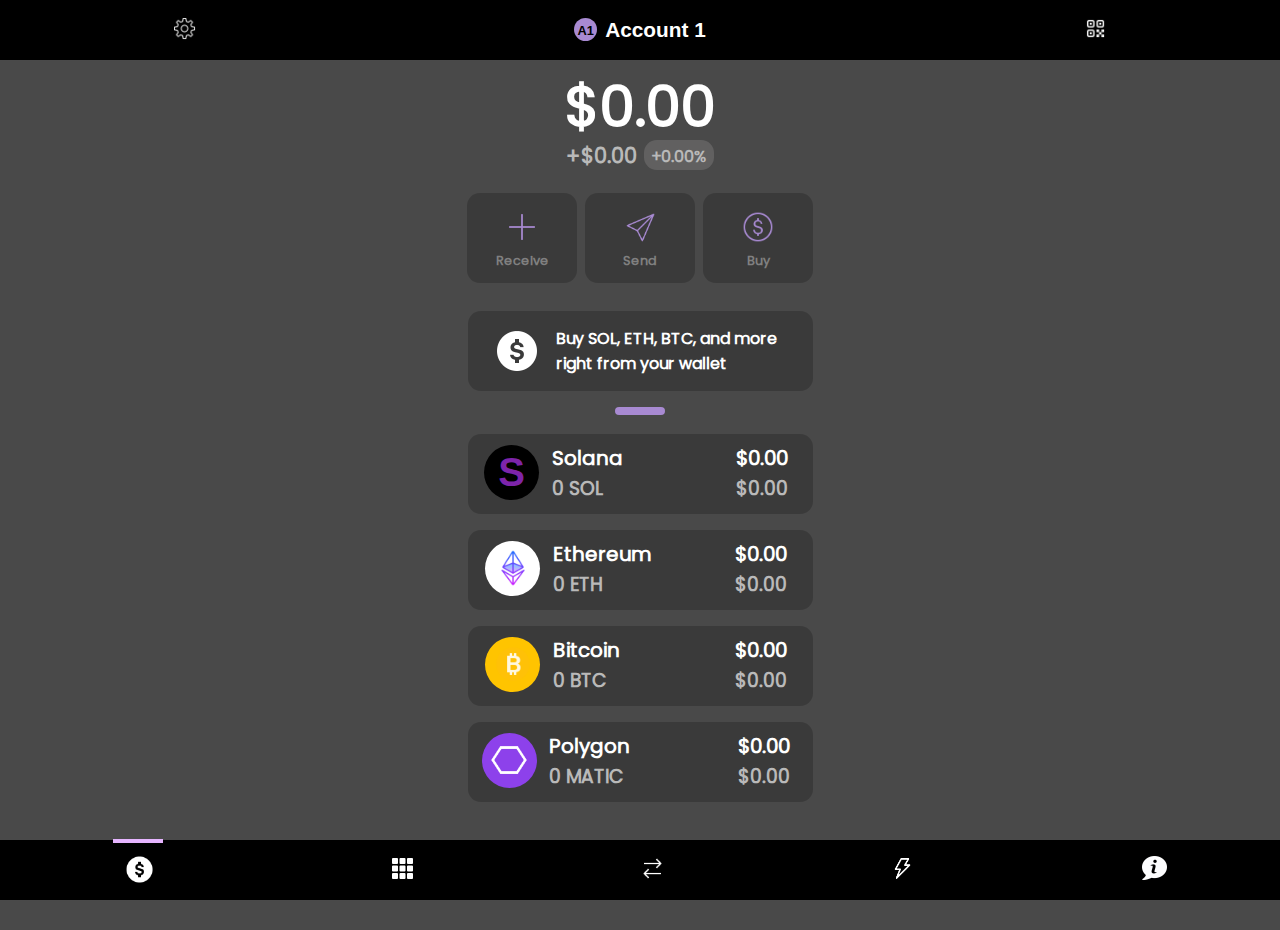
<file: index.html>
<!DOCTYPE html>
<html lang="en">
<head>
    <meta charset="UTF-8">
    <meta name="viewport" content="width=device-width, initial-scale=1.0">
    <link rel="stylesheet" href="style.css">
    <title>Account</title>
</head>
<body>
    
    <nav>
        <a href="settings.html">
            <img src="settings_50px.png" alt="" class="settings-icon">
        </a>

    <div class="account-cont">
        <div class="profile-circle">
            <p>A1</p>
        </div>
        <h3>Account 1</h3>
    </div>
       
       <a href="qr-code.html"> 
        <img src="qr_code_48px.png" alt="" class="qr-code-icon">    
       </a>  
    </nav>

    <nav class="down-nav">
        <div class="selected">
            <img src="cheap_2_60px.png" alt="" class="down-nav-icons-1">
        </div>
        <a href="collectibles.html">
            <img src="squared_menu_100px.png" alt="" class="down-nav-icons">
        </a>
        <a href="swap-tokens.html">
            <img src="data_transfer_64px.png" alt="" class="down-nav-icons-3">
        </a>
        <a href="recent-activity.html">
            <img src="lightning_bolt_48px.png" alt="" class="down-nav-icons">
        </a>
        <a href="about-the-developer.html">
        <img src="about_100px.png" alt="" class="down-nav-icons">
        </a>
    </nav>

    <div class="main-balance">
        <h1>$0.00</h1>
    </div>

    <div class="added-balance">
        <h2>+$0.00</h2>

        <div class="balance-percent">
            <h2>+0.00%</h2>
        </div>

    </div>

    <div class="exchange-methods">

    <a href="recieve.html">
        <div class="recieve-cont">
                <img src="plus_math_100px.png" alt="">
                <p>Receive</p>
        </div>
    </a>

    <a href="send.html">
        <div class="send-cont">
            <img src="sent_100px.png" alt="">
                <p>Send</p>
        </div>
    </a>

    <a href="buy.html">
        <div class="buy-cont">
            <img src="cheap_2_100px.png" alt="">
                <p>Buy</p>
        </div>
    </a>

    </div>

    <div class="position-cont">
        <div class="tip-cont">
            <img src="cheap_2_60px.png" alt="">
            <h2>Buy SOL, ETH, BTC, and more<br>right from your wallet</h2>
        </div>        
    </div>

    <div class="position-cont">
        <div class="short-line"></div>
    </div>

    <div class="coins-position-cont">
        <a href="solana.html">
        <div class="solana-cont">
        <div class="div0">
            <div class="coin-circle">
                <h1>S</h1>
            </div>
        <div class="div1">
            <h2 class="coins-h2">Solana</h2>
            <h3 class="coins-h3">0 SOL</h3>
        </div>
    </div>
        <div class="div2">
            <h2 class="coins-h2">$0.00</h2>
            <h3 class="coins-h3">$0.00</h3>
        </div>
        </div>
    </a>
    </div>

    <div class="coins-position-cont">
        <a href="ethereum.html">
        <div class="Ethereum-cont">

            <div class="div0">
                <div class="coin-circle">
                    <img src="ethereum_96px.png" alt="">
                </div>
            <div class="div1">
                <h2 class="coins-h2">Ethereum</h2>
                <h3 class="coins-h3">0 ETH</h3>
            </div>
        </div>
            <div class="div2">
                <h2 class="coins-h2">$0.00</h2>
                <h3 class="coins-h3">$0.00</h3>
            </div>

        </div>
        </a>
    </div>

    <div class="coins-position-cont">
        <a href="bitcoin.html">
        <div class="Bitcoin-cont">

            <div class="div0">
                <div class="coin-circle">
                    <img src="bitcoin_96px.png" alt="">
                </div>
            <div class="div1">
                <h2 class="coins-h2">Bitcoin</h2>
                <h3 class="coins-h3">0 BTC</h3>
            </div>
        </div>
            <div class="div2">
                <h2 class="coins-h2">$0.00</h2>
                <h3 class="coins-h3">$0.00</h3>
            </div>

        </div>
        </a>
    </div>

    <div class="coins-position-cont">
        <a href="polygon.html">
        <div class="Polygon-cont">

            <div class="div0">
                <div class="coin-circle">
                    <img src="polygon_64px.png" alt="">
                </div>
            <div class="div1">
                <h2 class="coins-h2">Polygon</h2>
                <h3 class="coins-h3">0 MATIC</h3>
            </div>
        </div>
            <div class="div2">
                <h2 class="coins-h2">$0.00</h2>
                <h3 class="coins-h3">$0.00</h3>
            </div>

        </div>
        </a>
    </div>

    <div class="space"></div>

    
       <!-- <div class="down-nav"></div>  -->

</body>
</html>
</file>
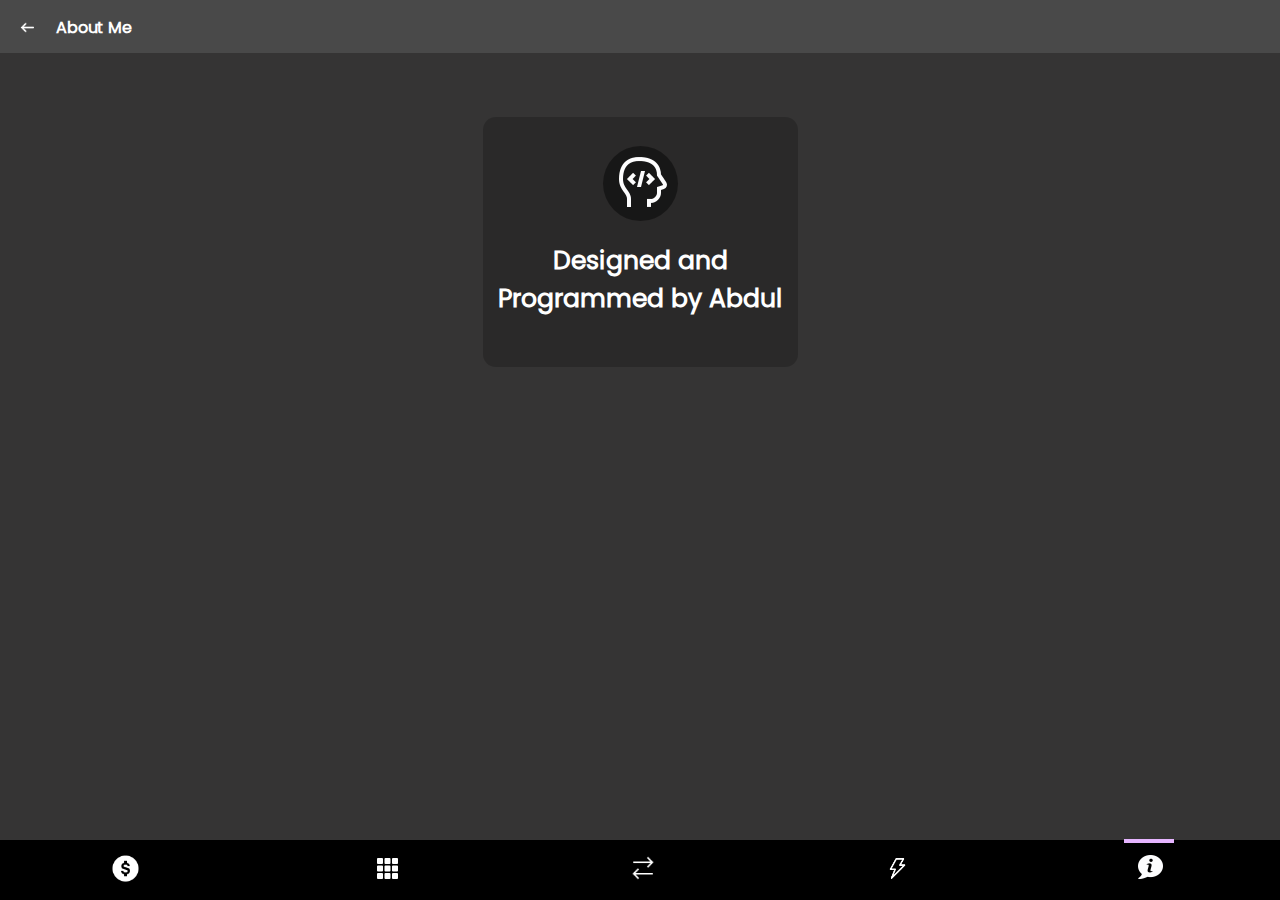
<file: about-the-developer.html>
<!DOCTYPE html>
<html lang="en">
<head>
    <meta charset="UTF-8">
    <meta name="viewport" content="width=device-width, initial-scale=1.0">
    <link rel="stylesheet" href="about-the-developer.css">
    <title>About Me</title>
</head>
<body>
    
    <nav>

        <div class="closeandsettings-cont">
            <a href="index.html">
                <img src="left_100px.png" alt="">
            </a>
            <h2>About Me</h2>
        </div>

    </nav>

    <div class="container">

            <div class="about-cont">

                <div class="circle">
                <img src="developer_64px.png" alt="">
                </div>

                <h2>Designed and Programmed by Abdul</h2>
            </div>

    </div>

    <nav class="down-nav">
        <a href="index.html">
            <img src="cheap_2_60px.png" alt="" class="down-nav-icons-1">
        </a>
        <a href="collectibles.html">
            <img src="squared_menu_100px.png" alt="" class="down-nav-icons">
        </a>
        <a href="swap-tokens.html">
            <img src="data_transfer_64px.png" alt="" class="down-nav-icons-3">
        </a>
        <a href="recent-activity.html">
            <img src="lightning_bolt_48px.png" alt="" class="down-nav-icons">
        </a>
        <div class="selected">
            <a href="about-the-developer.html">
            <img src="about_100px.png" alt="" class="down-nav-icons">
            </a>
        </div>
    </nav>

</body>
</html>
</file>
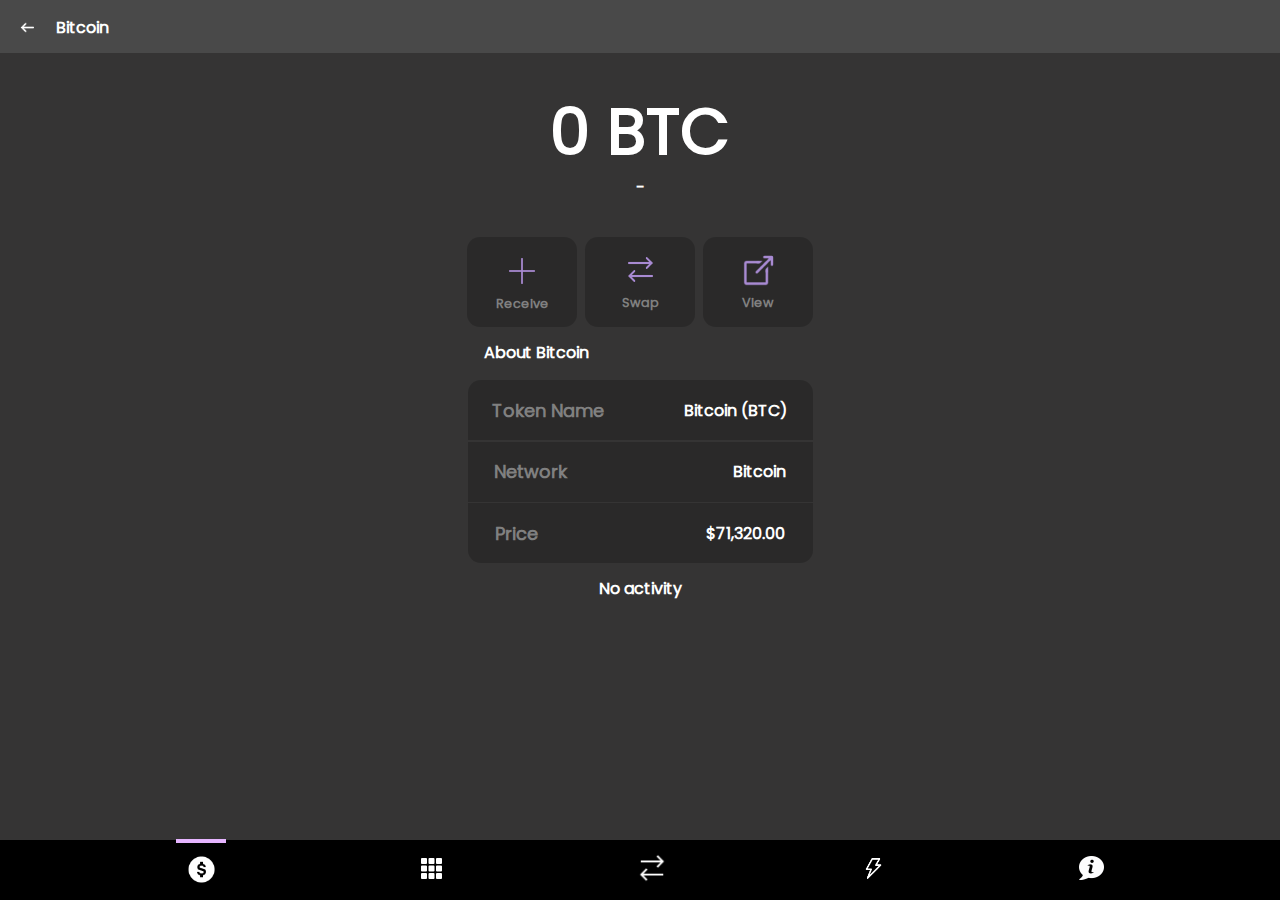
<file: bitcoin.html>
<!DOCTYPE html>
<html lang="en">
<head>
    <meta charset="UTF-8">
    <meta name="viewport" content="width=device-width, initial-scale=1.0">
    <link rel="stylesheet" href="bitcoin.css">
    <title>Bitcoin</title>
</head>
<body>
   
    <nav>

        <div class="closeandsettings-cont">
            <a href="index.html">
                <img src="left_100px.png" alt="">
            </a>
            <h2>Bitcoin</h2>
        </div>

    </nav>

    <div class="hero-sec">
        <h2>0 BTC</h1>
    </div>
    <div class="div-1">
        <h2>-</h2>
    </div>

    <div class="exchange-methods">

        <a href="recieve.html">
            <div class="recieve-cont">
                    <img src="plus_math_100px.png" alt="">
                    <p>Receive</p>
            </div>
        </a>
    
        <a href="send.html">
            <div class="send-cont">
                <img src="data_transfer_48px.png" alt="">
                    <p>Swap</p>
            </div>
        </a>
    
        
            <div class="buy-cont">
                <img src="external_link_48px.png" alt="">
                    <p>View</p>
            </div>
        
    
        </div>

        <div class="about-polygon-text-cont">
            <h2>About Bitcoin</h2>
        </div>

        <!-- <div class="token-name">
            <h3>Token Name</h3>
            <h2>Polygon (MATIC)</h2>
        </div>

        <div class="Network">
            <h3>Network</h3>
            <h2>Polygon</h2>
        </div>

        <div class="price">
            <h3>Price</h3>
            <h2>$0.73</h2>
        </div> -->

        <div class="section-1">
            <div class="position-cont-1">
                <div class="manage-account-cont">
                    <h3>Token Name</h3>
                    <h2>Bitcoin (BTC)</h2>
                </div>
            </div>
    
            <div class="position-cont-1-1">
                <div class="preferences-cont">
                    <h3>Network</h3>
                    <h2>Bitcoin</h2>
                </div>
            </div>
    
            <div class="position-cont-1-2">
                <div class="security-privacy-cont">
                    <h3>Price</h3>
                    <h2>$71,320.00</h2>
                </div>
            </div>
        </div>

        <div class="no-activity-text">
            <h2>No activity</h2>
        </div>


        <nav class="down-nav">
            <div class="selected">
                <img src="cheap_2_60px.png" alt="" class="down-nav-icons-1">
            </div>
            <a href="collectibles.html">
                <img src="squared_menu_100px.png" alt="" class="down-nav-icons">
            </a>
            <a href="swap-tokens.html">
                <img src="data_transfer_64px.png" alt="" class="down-nav-icons-3">
            </a>
            <a href="recent-activity.html">
                <img src="lightning_bolt_48px.png" alt="" class="down-nav-icons">
            </a>
            <a href="about-the-developer.html">
                <img src="about_100px.png" alt="" class="down-nav-icons">
            </a>
        </nav>

</body>
</html>
</file>
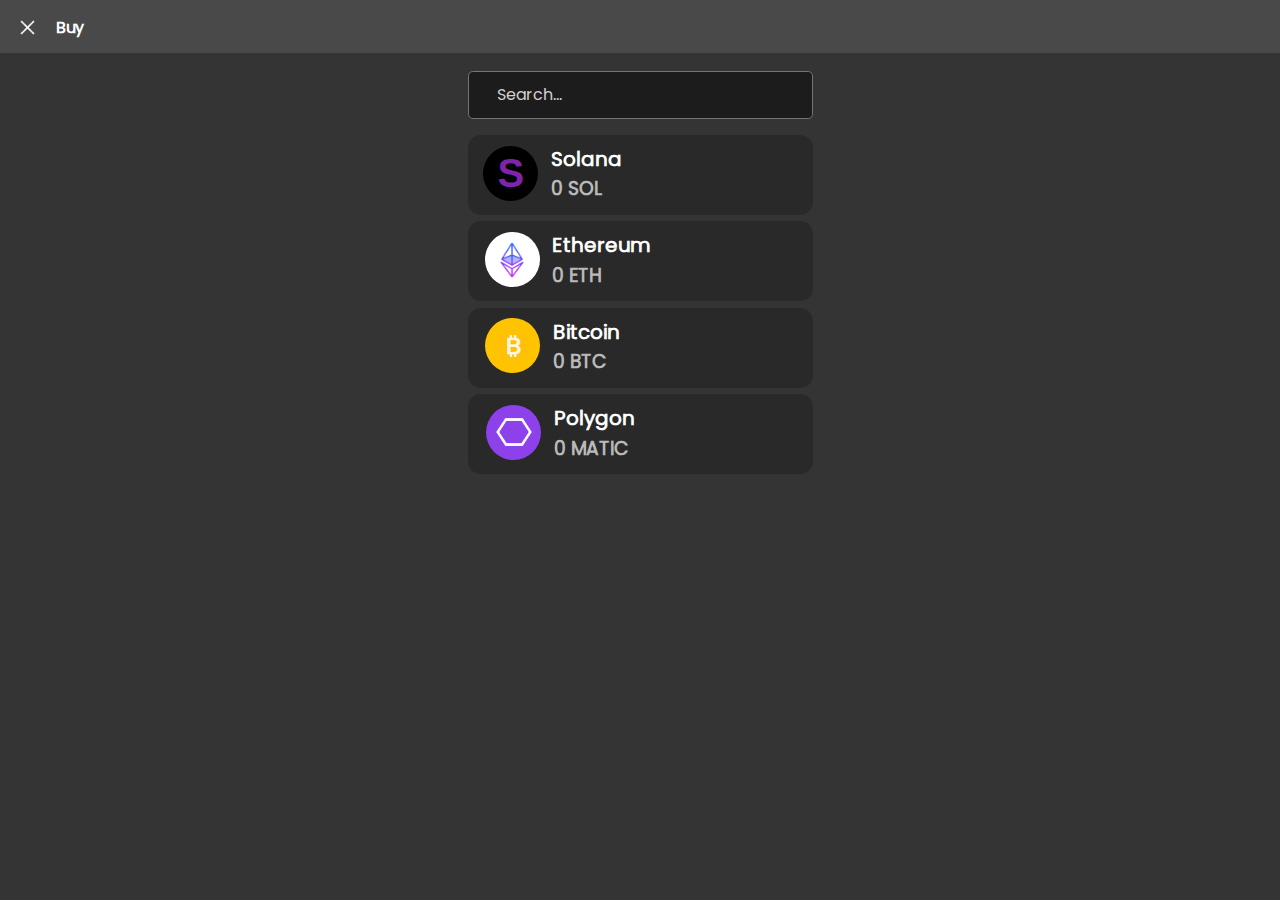
<file: buy.html>
<!DOCTYPE html>
<html lang="en">
<head>
    <meta charset="UTF-8">
    <meta name="viewport" content="width=device-width, initial-scale=1.0">
    <link rel="stylesheet" href="buy.css">
    <title>Buy</title>
</head>
<body>
    
    <nav>

        <div class="closeandsettings-cont">
            <a href="index.html">
                <img src="close-image.png" alt="">
            </a>
            <h2>Buy</h2>
        </div>

    </nav>

    <div class="search-field-cont">
        <input type="search" name="" placeholder="   Search...">
        <!-- <img src="search_100px.png" alt=""> -->
    </div>

    <div class="coins-position-cont">
        <div class="solana-cont">
        <div class="div0">
            <div class="coin-circle">
                <h1>S</h1>
            </div>
        <div class="div1">
            <h2 class="coins-h2">Solana</h2>
            <h3 class="coins-h3">0 SOL</h3>
        </div>
    </div>
        
        </div>
    </div>

    <div class="coins-position-cont">
        <div class="Ethereum-cont">

            <div class="div0 div-0-eth">
                <div class="coin-circle">
                    <img src="ethereum_96px.png" alt="">
                </div>
            <div class="div1">
                <h2 class="coins-h2">Ethereum</h2>
                <h3 class="coins-h3">0 ETH</h3>
            </div>
        </div>
            

        </div>
    </div>

    <div class="coins-position-cont">
        <div class="Bitcoin-cont">

            <div class="div0">
                <div class="coin-circle">
                    <img src="bitcoin_96px.png" alt="">
                </div>
            <div class="div1">
                <h2 class="coins-h2">Bitcoin</h2>
                <h3 class="coins-h3">0 BTC</h3>
            </div>
        </div>
            

        </div>
    </div>

    <div class="coins-position-cont">
        <div class="Polygon-cont">

            <div class="div0 div-0-pol">
                <div class="coin-circle">
                    <img src="polygon_64px.png" alt="">
                </div>
            <div class="div1">
                <h2 class="coins-h2">Polygon</h2>
                <h3 class="coins-h3">0 MATIC</h3>
            </div>
        </div>
            

        </div>
    </div>

    


    

</body>
</html>
</file>
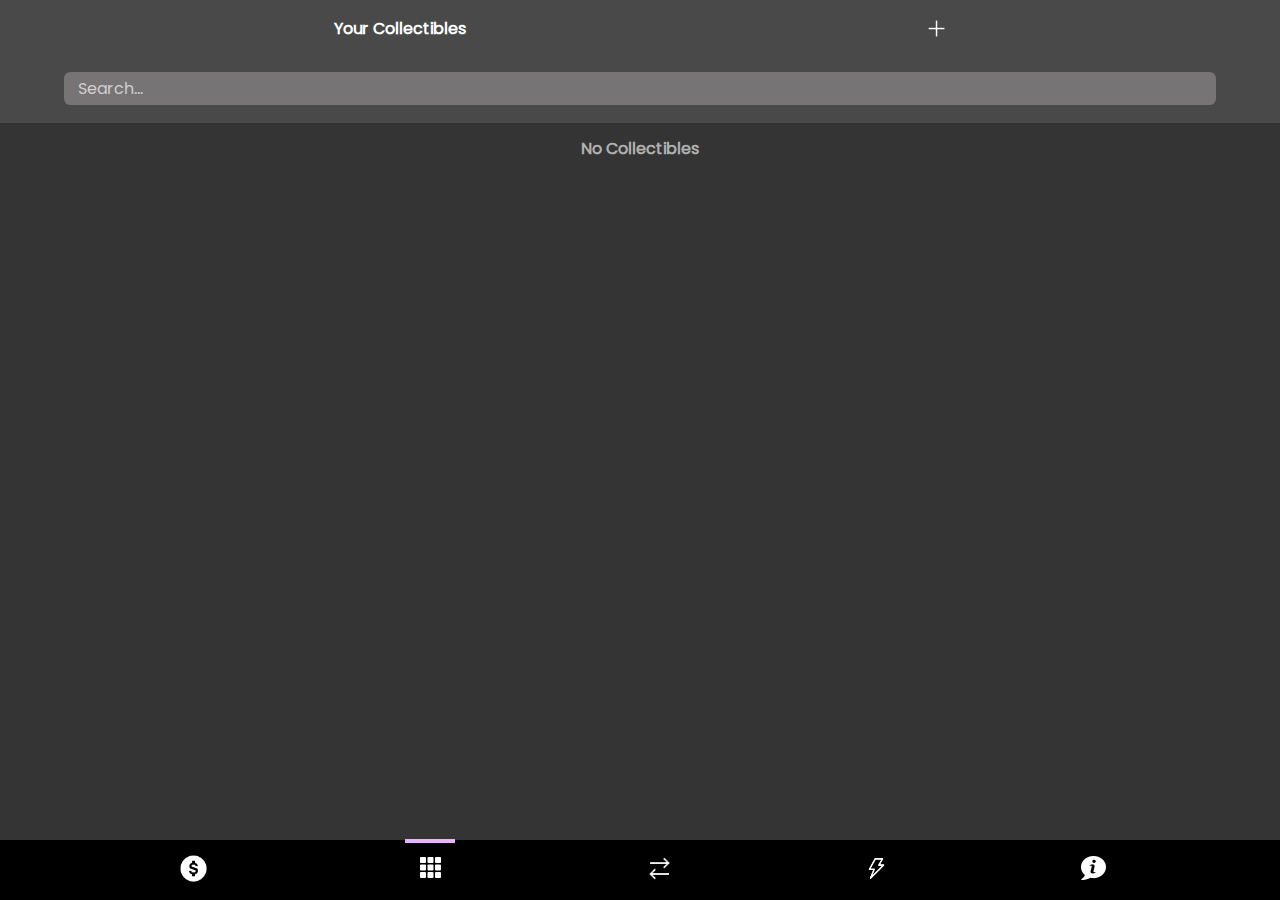
<file: collectibles.html>
<!DOCTYPE html>
<html lang="en">
<head>
    <meta charset="UTF-8">
    <meta name="viewport" content="width=device-width, initial-scale=1.0">
    <link rel="stylesheet" href="collectibles.css">
    <title>Collectibles</title>
</head>
<body>
    
    <nav>

        <div class="closeandsettings-cont">
            <h2>Your Collectibles</h2>
            <img src="plus_48px.png" alt="">
        </div>
    
        <div class="search-field-cont">
            <input type="search" name="" placeholder="   Search...">
            <!-- <img src="search_100px.png" alt=""> -->
        </div>
        
    </nav>

       <div class="position-cont">
            <h2>No Collectibles</h2>
        </div>

       <nav class="down-nav">

        <a href="index.html">
            <img src="cheap_2_60px.png" alt="" class="down-nav-icons-1">
        </a>
        
        <div class="selected">
            <a href="collectibles.html">
            <img src="squared_menu_100px.png" alt="" class="down-nav-icons-2">
            </a>
        </div>
        
        <a href="swap-tokens.html">
            <img src="data_transfer_64px.png" alt="" class="down-nav-icons-3">
        </a>        
        <a href="recent-activity.html">
            <img src="lightning_bolt_48px.png" alt="" class="down-nav-icons">
        </a>
        <a href="about-the-developer.html">
            <img src="about_100px.png" alt="" class="down-nav-icons">
        </a>
        
    </nav>

</body>
</html>
</file>
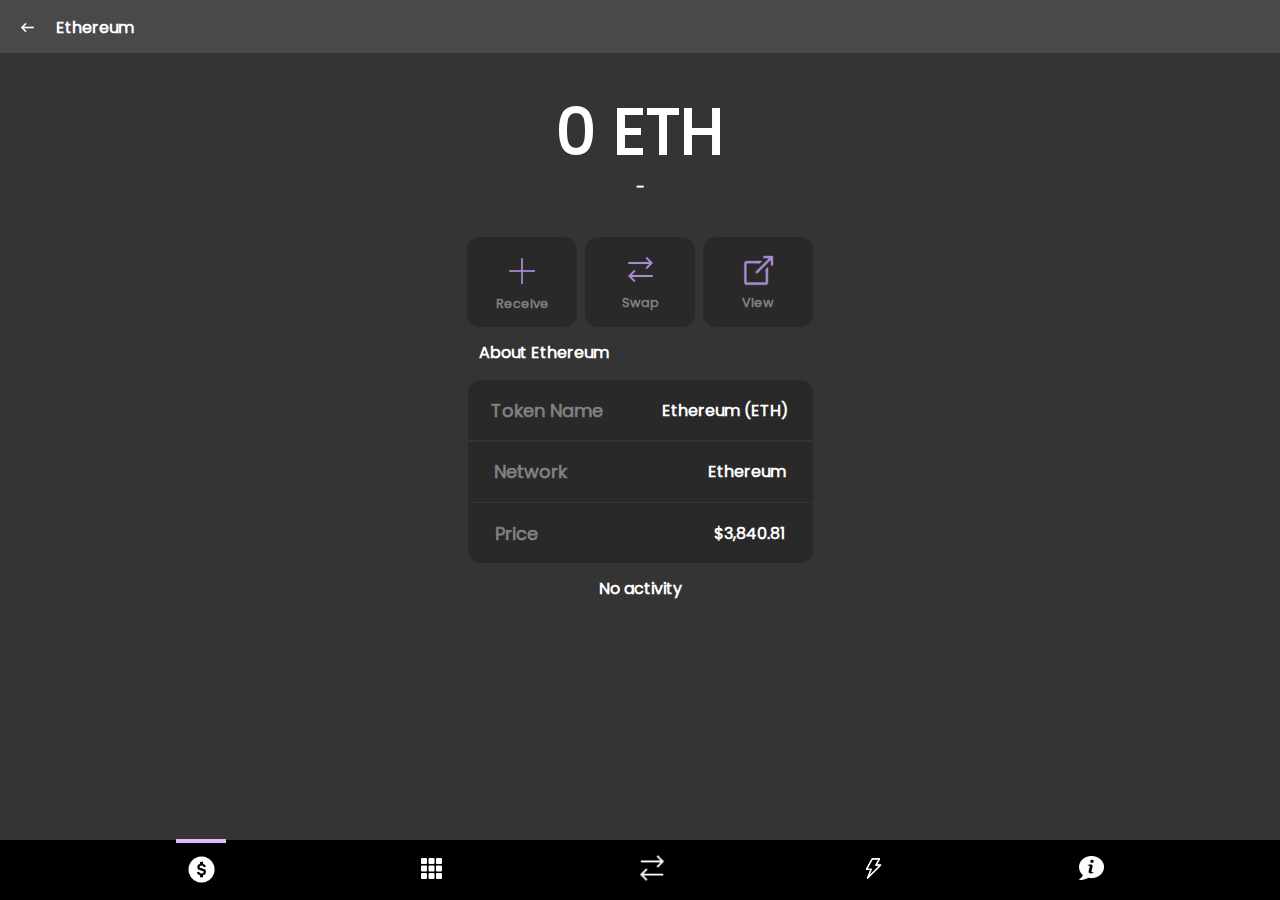
<file: ethereum.html>
<!DOCTYPE html>
<html lang="en">
<head>
    <meta charset="UTF-8">
    <meta name="viewport" content="width=device-width, initial-scale=1.0">
    <link rel="stylesheet" href="ethereum.css">
    <title>Ethereum</title>
</head>
<body>
    
    <nav>

        <div class="closeandsettings-cont">
            <a href="index.html">
                <img src="left_100px.png" alt="">
            </a>
            <h2>Ethereum</h2>
        </div>

    </nav>

    <div class="hero-sec">
        <h2>0 ETH</h1>
    </div>
    <div class="div-1">
        <h2>-</h2>
    </div>

    <div class="exchange-methods">

        <a href="recieve.html">
            <div class="recieve-cont">
                    <img src="plus_math_100px.png" alt="">
                    <p>Receive</p>
            </div>
        </a>
    
        <a href="send.html">
            <div class="send-cont">
                <img src="data_transfer_48px.png" alt="">
                    <p>Swap</p>
            </div>
        </a>
    
        
            <div class="buy-cont">
                <img src="external_link_48px.png" alt="">
                    <p>View</p>
            </div>
        
    
        </div>

        <div class="about-polygon-text-cont">
            <h2>About Ethereum</h2>
        </div>

        <!-- <div class="token-name">
            <h3>Token Name</h3>
            <h2>Polygon (MATIC)</h2>
        </div>

        <div class="Network">
            <h3>Network</h3>
            <h2>Polygon</h2>
        </div>

        <div class="price">
            <h3>Price</h3>
            <h2>$0.73</h2>
        </div> -->

        <div class="section-1">
            <div class="position-cont-1">
                <div class="manage-account-cont">
                    <h3>Token Name</h3>
                    <h2>Ethereum (ETH)</h2>
                </div>
            </div>
    
            <div class="position-cont-1-1">
                <div class="preferences-cont">
                    <h3>Network</h3>
                    <h2>Ethereum</h2>
                </div>
            </div>
    
            <div class="position-cont-1-2">
                <div class="security-privacy-cont">
                    <h3>Price</h3>
                    <h2>$3,840.81</h2>
                </div>
            </div>
        </div>

        <div class="no-activity-text">
            <h2>No activity</h2>
        </div>


        <nav class="down-nav">
            <div class="selected">
                <img src="cheap_2_60px.png" alt="" class="down-nav-icons-1">
            </div>
            <a href="collectibles.html">
                <img src="squared_menu_100px.png" alt="" class="down-nav-icons">
            </a>
            <a href="swap-tokens.html">
                <img src="data_transfer_64px.png" alt="" class="down-nav-icons-3">
            </a>
            <a href="recent-activity.html">
                <img src="lightning_bolt_48px.png" alt="" class="down-nav-icons">
            </a>
            <a href="about-the-developer.html">
                <img src="about_100px.png" alt="" class="down-nav-icons">
            </a>
        </nav>

</body>
</html>
</file>
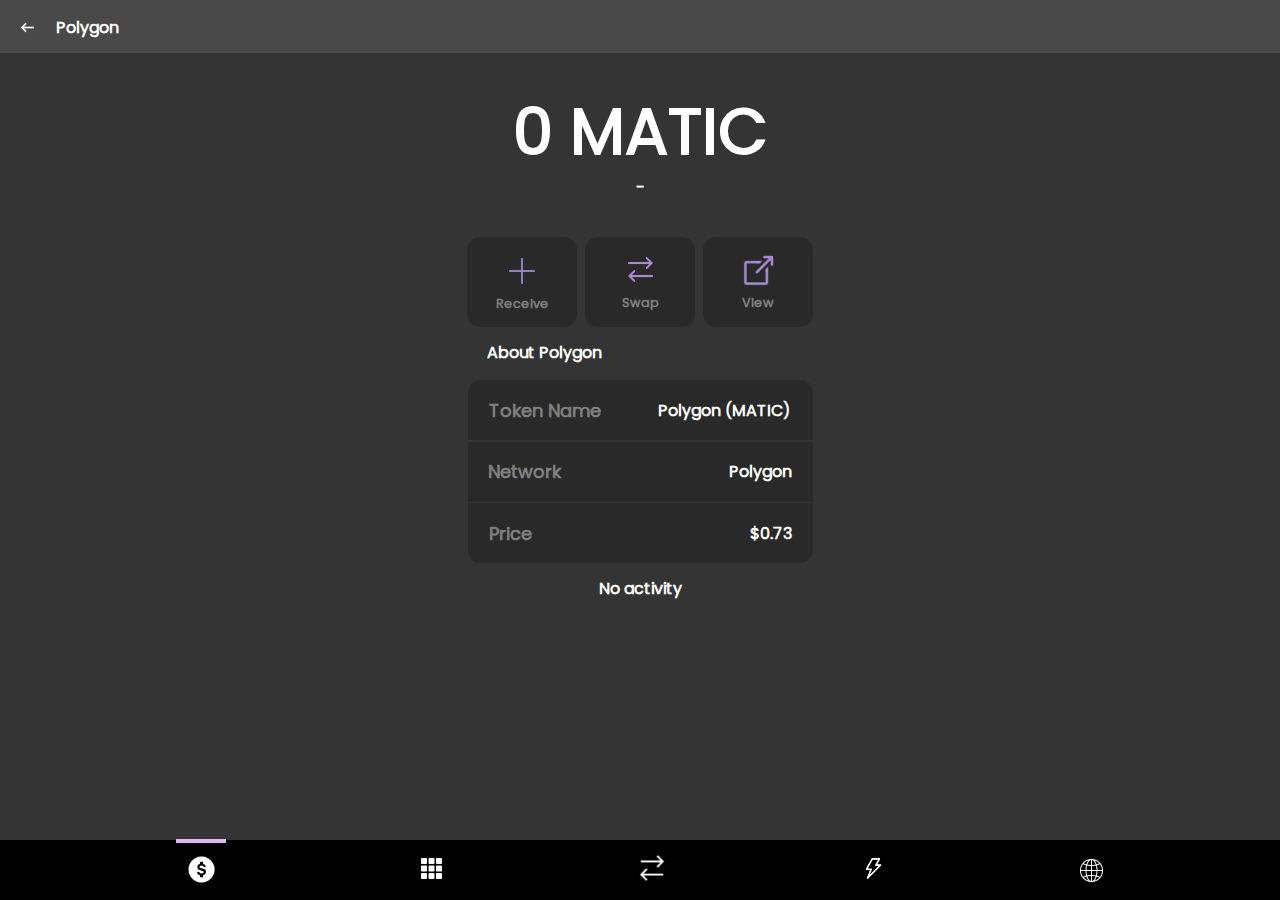
<file: polygon.html>
<!DOCTYPE html>
<html lang="en">
<head>
    <meta charset="UTF-8">
    <meta name="viewport" content="width=device-width, initial-scale=1.0">
    <link rel="stylesheet" href="polygon.css">
    <title>Polygon</title>
</head>
<body>

    <nav>

        <div class="closeandsettings-cont">
            <a href="index.html">
                <img src="left_100px.png" alt="">
            </a>
            <h2>Polygon</h2>
        </div>

    </nav>

    <div class="hero-sec">
        <h2>0 MATIC</h1>
    </div>
    <div class="div-1">
        <h2>-</h2>
    </div>

    <div class="exchange-methods">

        <a href="recieve.html">
            <div class="recieve-cont">
                    <img src="plus_math_100px.png" alt="">
                    <p>Receive</p>
            </div>
        </a>
    
        <a href="send.html">
            <div class="send-cont">
                <img src="data_transfer_48px.png" alt="">
                    <p>Swap</p>
            </div>
        </a>
    
        
            <div class="buy-cont">
                <img src="external_link_48px.png" alt="">
                    <p>View</p>
            </div>
        
    
        </div>

        <div class="about-polygon-text-cont">
            <h2>About Polygon</h2>
        </div>

        <!-- <div class="token-name">
            <h3>Token Name</h3>
            <h2>Polygon (MATIC)</h2>
        </div>

        <div class="Network">
            <h3>Network</h3>
            <h2>Polygon</h2>
        </div>

        <div class="price">
            <h3>Price</h3>
            <h2>$0.73</h2>
        </div> -->

        <div class="section-1">
            <div class="position-cont-1">
                <div class="manage-account-cont">
                    <h3>Token Name</h3>
                    <h2>Polygon (MATIC)</h2>
                </div>
            </div>
    
            <div class="position-cont-1-1">
                <div class="preferences-cont">
                    <h3>Network</h3>
                    <h2>Polygon</h2>
                </div>
            </div>
    
            <div class="position-cont-1-2">
                <div class="security-privacy-cont">
                    <h3>Price</h3>
                    <h2>$0.73</h2>
                </div>
            </div>
        </div>

        <div class="no-activity-text">
            <h2>No activity</h2>
        </div>


        <nav class="down-nav">
            <div class="selected">
                <img src="cheap_2_60px.png" alt="" class="down-nav-icons-1">
            </div>
            <a href="collectibles.html">
                <img src="squared_menu_100px.png" alt="" class="down-nav-icons">
            </a>
            <a href="swap-tokens.html">
                <img src="data_transfer_64px.png" alt="" class="down-nav-icons-3">
            </a>
            <a href="recent-activity.html">
                <img src="lightning_bolt_48px.png" alt="" class="down-nav-icons">
            </a>
            <img src="globe_100px.png" alt="" class="down-nav-icons">
        </nav>
    
</body>
</html>
</file>
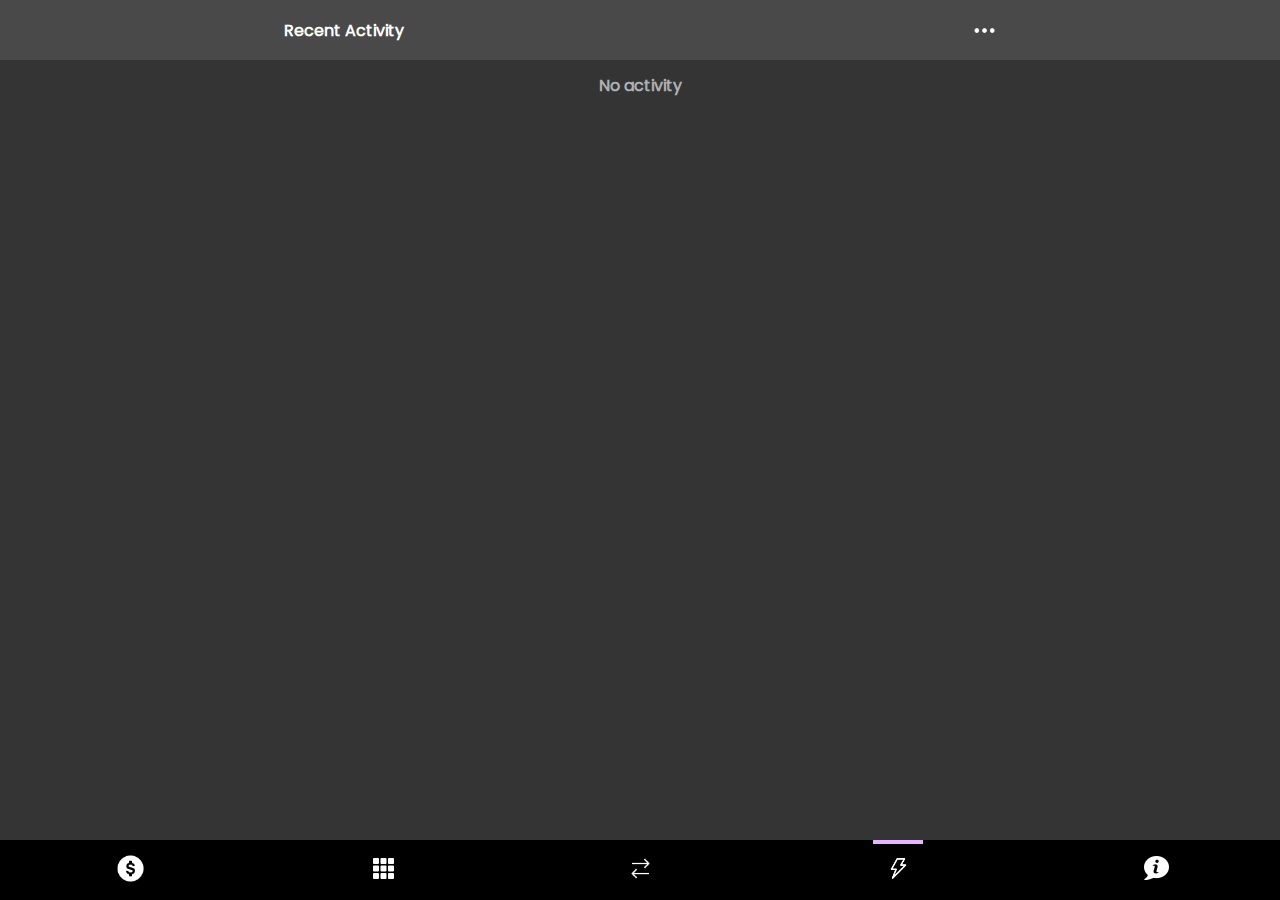
<file: recent-activity.html>
<!DOCTYPE html>
<html lang="en">
<head>
    <meta charset="UTF-8">
    <meta name="viewport" content="width=device-width, initial-scale=1.0">
    <link rel="stylesheet" href="recent-activity.css">
    <title>Recent Activity</title>
</head>
<body>
    
    <nav>
        <h2>Recent Activity</h2>
        <img src="three-dot.png" alt="">
    </nav>

    <div class="position-cont">
        <h2>No activity</h2>
    </div>

    <nav class="down-nav">
        <a href="index.html">
            <img src="cheap_2_60px.png" alt="" class="down-nav-icons-1">
        </a>
            <a href="collectibles.html">
            <img src="squared_menu_100px.png" alt="" class="down-nav-icons">
            </a>
        
        <a href="swap-tokens.html">
            <img src="data_transfer_64px.png" alt="" class="down-nav-icons-3">
        </a>
    <div class="selected">
        <a href="recent-activity.html">
            <img src="lightning_bolt_48px.png" alt="" class="down-nav-icons">
        </a>
    </div>
    <a href="about-the-developer.html">
        <img src="about_100px.png" alt="" class="down-nav-icons">
    </a>
    </nav>

</body>
</html>
</file>
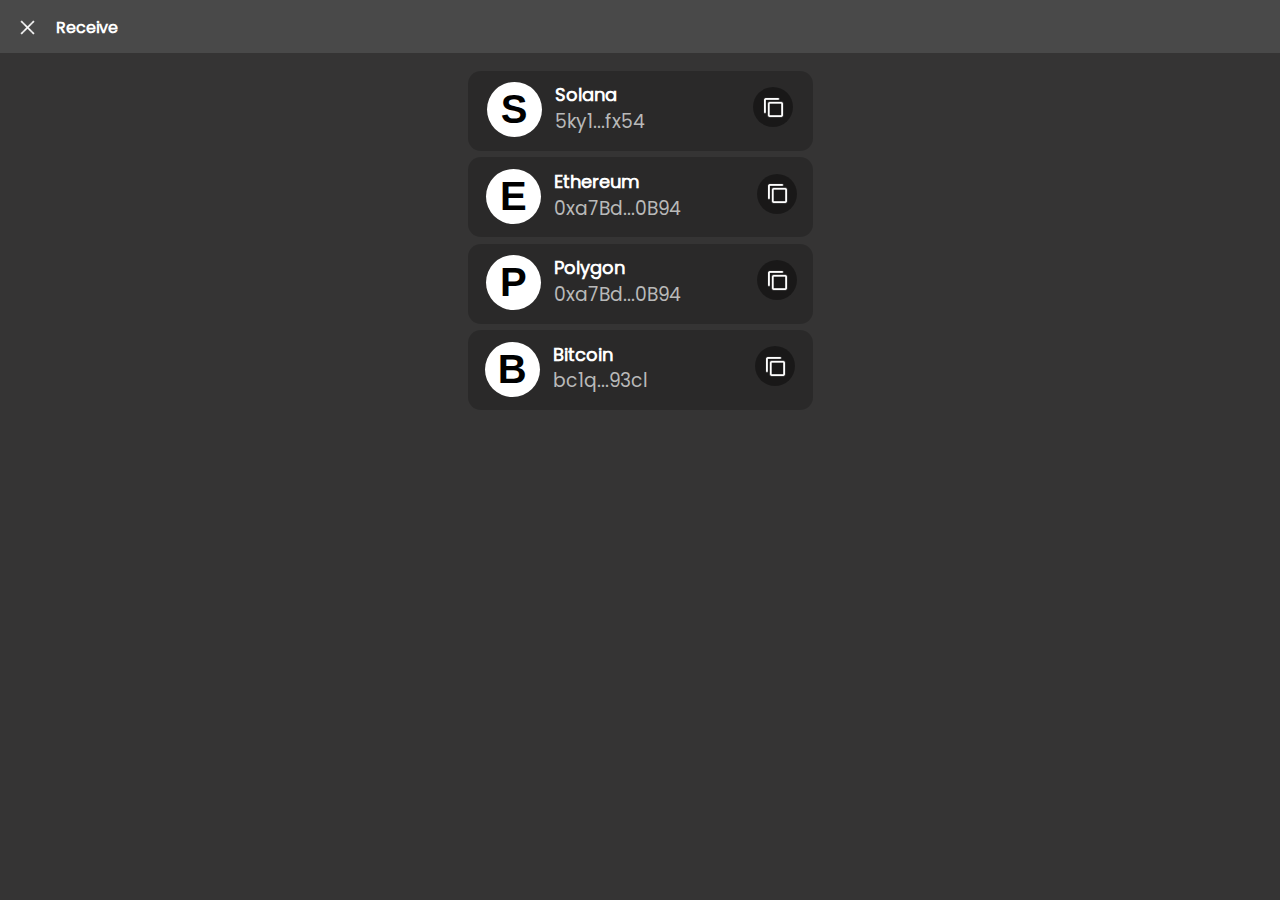
<file: recieve.html>
<!DOCTYPE html>
<html lang="en">
<head>
    <meta charset="UTF-8">
    <meta name="viewport" content="width=device-width, initial-scale=1.0">
    <title>Receive</title>
    <link rel="stylesheet" href="recieve.css">
</head>
<body>
   
    <nav>

        <div class="closeandsettings-cont">
            <a href="index.html">
                <img src="close-image.png" alt="">
            </a>
            <h2>Receive</h2>
        </div>

    </nav>

    <div class="position-cont-0">
        <div class="solana-cont">
            <div class="div0">
                <div class="profile-circle">
                    <h1>S</h1>
                </div>
            <div class="div1">
                <h2 class="account-h2">Solana</h2>
                <h3 class="account-h3">5ky1...fx54</h3>
            </div>
            <div class="copy-circle">
                <img src="copy_48px.png" alt="">
            </div>
        </div>
        </div>
    </div>

    <div class="position-cont-0">
        <div class="solana-cont">
            <div class="div0 div-0-eth">
                <div class="profile-circle">
                    <h1>E</h1>
                </div>
            <div class="div1">
                <h2 class="account-h2">Ethereum</h2>
                <h3 class="account-h3">0xa7Bd...0B94</h3>
            </div>
            <div class="copy-circle copy-circle-eth">
                <img src="copy_48px.png" alt="">
            </div>
        </div>
        </div>
    </div>

    <div class="position-cont-0">
        <div class="solana-cont">
            <div class="div0 div-0-pol">
                <div class="profile-circle">
                    <h1>P</h1>
                </div>
            <div class="div1">
                <h2 class="account-h2">Polygon</h2>
                <h3 class="account-h3">0xa7Bd...0B94</h3>
            </div>
            <div class="copy-circle copy-circle-pol">
                <img src="copy_48px.png" alt="">
            </div>
        </div>
        </div>
    </div>

    <div class="position-cont-0">
        <div class="solana-cont">
            <div class="div0">
                <div class="profile-circle">
                    <h1>B</h1>
                </div>
            <div class="div1">
                <h2 class="account-h2">Bitcoin</h2>
                <h3 class="account-h3">bc1q...93cl</h3>
            </div>
            <div class="copy-circle">
                <img src="copy_48px.png" alt="">
            </div>
        </div>
        </div>
    </div>

</body>
</html>
</file>
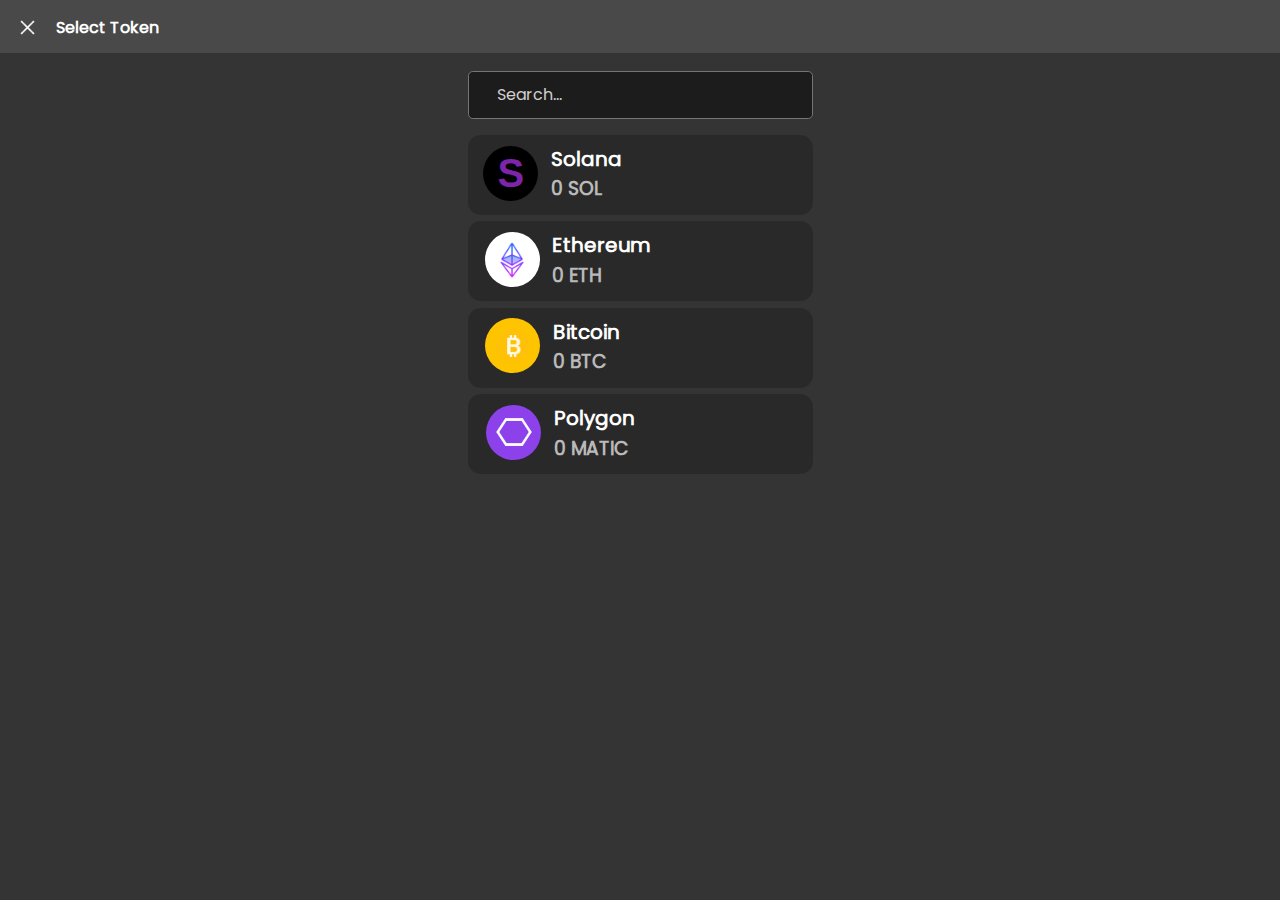
<file: send.html>
<!DOCTYPE html>
<html lang="en">
<head>
    <meta charset="UTF-8">
    <meta name="viewport" content="width=device-width, initial-scale=1.0">
    <link rel="stylesheet" href="send.css">
    <title>Send Tokens</title>
</head>
<body>
    
    <nav>

        <div class="closeandsettings-cont">
            <a href="index.html">
                <img src="close-image.png" alt="">
            </a>
            <h2>Select Token</h2>
        </div>

    </nav>

    <div class="search-field-cont">
        <input type="search" name="" placeholder="   Search...">
        <!-- <img src="search_100px.png" alt=""> -->
    </div>


    <div class="coins-position-cont">
        <div class="solana-cont">
        <div class="div0">
            <div class="coin-circle">
                <h1>S</h1>
            </div>
        <div class="div1">
            <h2 class="coins-h2">Solana</h2>
            <h3 class="coins-h3">0 SOL</h3>
        </div>
    </div>
        
        </div>
    </div>

    <div class="coins-position-cont">
        <div class="Ethereum-cont">

            <div class="div0 div-0-eth">
                <div class="coin-circle">
                    <img src="ethereum_96px.png" alt="">
                </div>
            <div class="div1">
                <h2 class="coins-h2">Ethereum</h2>
                <h3 class="coins-h3">0 ETH</h3>
            </div>
        </div>
            

        </div>
    </div>

    <div class="coins-position-cont">
        <div class="Bitcoin-cont">

            <div class="div0">
                <div class="coin-circle">
                    <img src="bitcoin_96px.png" alt="">
                </div>
            <div class="div1">
                <h2 class="coins-h2">Bitcoin</h2>
                <h3 class="coins-h3">0 BTC</h3>
            </div>
        </div>
            

        </div>
    </div>

    <div class="coins-position-cont">
        <div class="Polygon-cont">

            <div class="div0 div-0-pol">
                <div class="coin-circle">
                    <img src="polygon_64px.png" alt="">
                </div>
            <div class="div1">
                <h2 class="coins-h2">Polygon</h2>
                <h3 class="coins-h3">0 MATIC</h3>
            </div>
        </div>
            

        </div>
    </div>

</body>
</html>
</file>
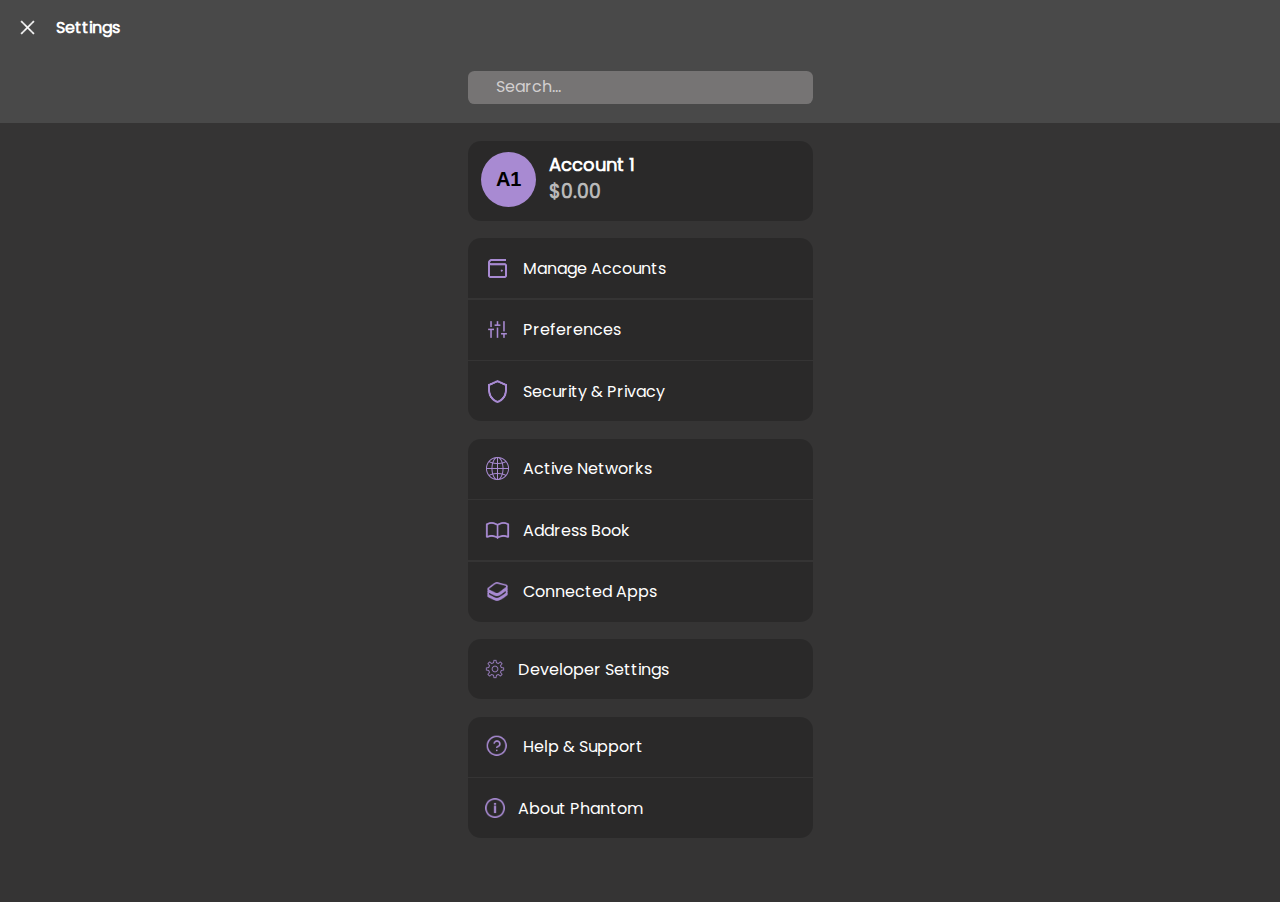
<file: settings.html>
<!DOCTYPE html>
<html lang="en">
<head>
    <meta charset="UTF-8">
    <meta name="viewport" content="width=device-width, initial-scale=1.0">
    <title>Settings</title>
    <link rel="stylesheet" href="settings.css">
</head>
<body>
    
   <nav>

    <div class="closeandsettings-cont">
        <a href="index.html">
            <img src="close-image.png" alt="">
        </a>
        <h2>Settings</h2>
    </div>

    <div class="search-field-cont">
        <input type="search" name="" placeholder="   Search...">
        <!-- <img src="search_100px.png" alt=""> -->
    </div>
    
   </nav>

    <div class="position-cont-0">
            <div class="account-cont">
                <div class="div0">
                    <div class="profile-circle">
                        <h1>A1</h1>
                    </div>
                <div class="div1">
                    <h2 class="account-h2">Account 1</h2>
                    <h3 class="account-h3">$0.00</h3>
                </div>
            </div>
            </div>
        </div>

    
    <div class="section-1">
        <div class="position-cont-1">
            <div class="manage-account-cont">
                <img src="wallet_48px.png" alt="" class="settings-options-icons">
                <h1 class="settings-options-h1">Manage Accounts</h1>
            </div>
        </div>

        <div class="position-cont-1-1">
            <div class="preferences-cont">
                <img src="adjust_64px.png" alt="" class="settings-options-icons">
                <h1 class="settings-options-h1">Preferences</h1>
            </div>
        </div>

        <div class="position-cont-1-2">
            <div class="security-privacy-cont">
                <img src="shield_48px.png" alt="" class="settings-options-icons">
                <h1 class="settings-options-h1">Security & Privacy</h1>
            </div>
        </div>
    </div>

    <div class="section-2">
        <div class="position-cont-2">
            <div class="active-networks-cont">
                <img src="globe_100px 2.png" alt="" class="settings-options-icons">
                <h1 class="settings-options-h1">Active Networks</h1>
            </div>
        </div>

        <div class="position-cont-2-1">
            <div class="address-book-cont">
                <img src="happy_60px.png" alt="" class="settings-options-icons">
                <h1 class="settings-options-h1">Address Book</h1>
            </div>
        </div>

        <div class="position-cont-2-2">
            <div class="connected-apps-cont">
                <img src="bluestacks_64px.png" alt="" class="settings-options-icons">
                <h1 class="settings-options-h1">Connected Apps</h1>
            </div>
        </div>
    </div>

    <div class="section-3">
        <div class="position-cont-3">
            <div class="developer-settings-cont">
                <img src="settings_100px 2.png" alt="" class="settings-options-icons">
                <h1 class="settings-options-h1">Developer Settings</h1>
            </div>
        </div>
    </div>

    <div class="section-4">
        <div class="position-cont-4">
            <div class="help-support-cont">
                <img src="help_32px.png" alt="" class="settings-options-icons">
                <h1 class="settings-options-h1">Help & Support</h1>
            </div>
        </div>

        <div class="position-cont-4-1">
            <div class="about-phantom-cont">
                <img src="info_48px.png" alt="" class="settings-options-icons">
                <h1 class="settings-options-h1">About Phantom</h1>
            </div>
        </div>
    </div>



</body>
</html>
</file>
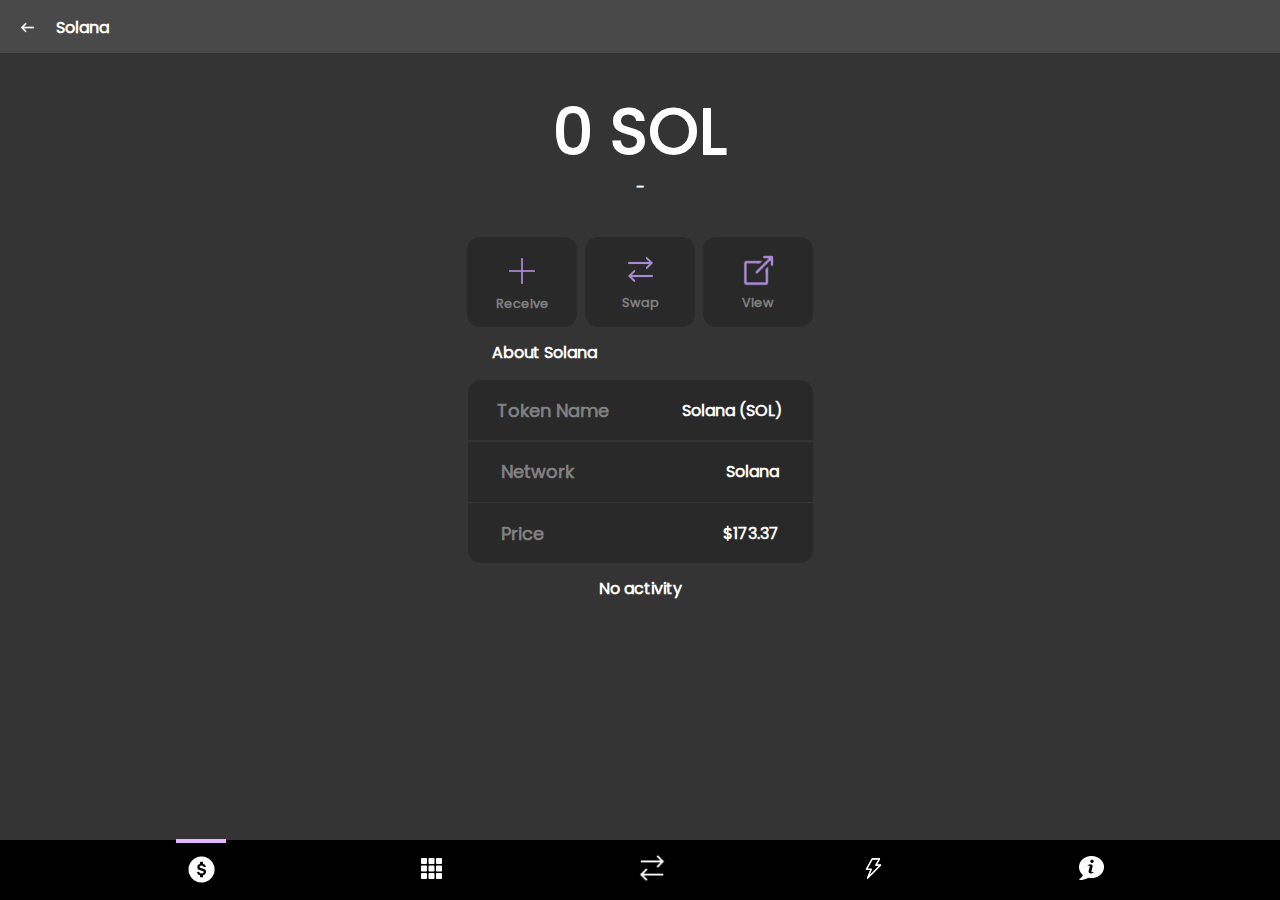
<file: solana.html>
<!DOCTYPE html>
<html lang="en">
<head>
    <meta charset="UTF-8">
    <meta name="viewport" content="width=device-width, initial-scale=1.0">
    <link rel="stylesheet" href="solana.css">
    <title>Solana</title>
</head>
<body>
    
    <nav>

        <div class="closeandsettings-cont">
            <a href="index.html">
                <img src="left_100px.png" alt="">
            </a>
            <h2>Solana</h2>
        </div>

    </nav>

    <div class="hero-sec">
        <h2>0 SOL</h1>
    </div>
    <div class="div-1">
        <h2>-</h2>
    </div>

    <div class="exchange-methods">

        <a href="recieve.html">
            <div class="recieve-cont">
                    <img src="plus_math_100px.png" alt="">
                    <p>Receive</p>
            </div>
        </a>
    
        <a href="send.html">
            <div class="send-cont">
                <img src="data_transfer_48px.png" alt="">
                    <p>Swap</p>
            </div>
        </a>
    
        
            <div class="buy-cont">
                <img src="external_link_48px.png" alt="">
                    <p>View</p>
            </div>
        
    
        </div>

        <div class="about-polygon-text-cont">
            <h2>About Solana</h2>
        </div>

        <!-- <div class="token-name">
            <h3>Token Name</h3>
            <h2>Polygon (MATIC)</h2>
        </div>

        <div class="Network">
            <h3>Network</h3>
            <h2>Polygon</h2>
        </div>

        <div class="price">
            <h3>Price</h3>
            <h2>$0.73</h2>
        </div> -->

        <div class="section-1">
            <div class="position-cont-1">
                <div class="manage-account-cont">
                    <h3>Token Name</h3>
                    <h2>Solana (SOL)</h2>
                </div>
            </div>
    
            <div class="position-cont-1-1">
                <div class="preferences-cont">
                    <h3>Network</h3>
                    <h2>Solana</h2>
                </div>
            </div>
    
            <div class="position-cont-1-2">
                <div class="security-privacy-cont">
                    <h3>Price</h3>
                    <h2>$173.37</h2>
                </div>
            </div>
        </div>

        <div class="no-activity-text">
            <h2>No activity</h2>
        </div>


        <nav class="down-nav">
            <div class="selected">
                <img src="cheap_2_60px.png" alt="" class="down-nav-icons-1">
            </div>
            <a href="collectibles.html">
                <img src="squared_menu_100px.png" alt="" class="down-nav-icons">
            </a>
            <a href="swap-tokens.html">
                <img src="data_transfer_64px.png" alt="" class="down-nav-icons-3">
            </a>
            <a href="recent-activity.html">
                <img src="lightning_bolt_48px.png" alt="" class="down-nav-icons">
            </a>
            <a href="about-the-developer.html">
                <img src="about_100px.png" alt="" class="down-nav-icons">
            </a>
        </nav>

</body>
</html>
</file>
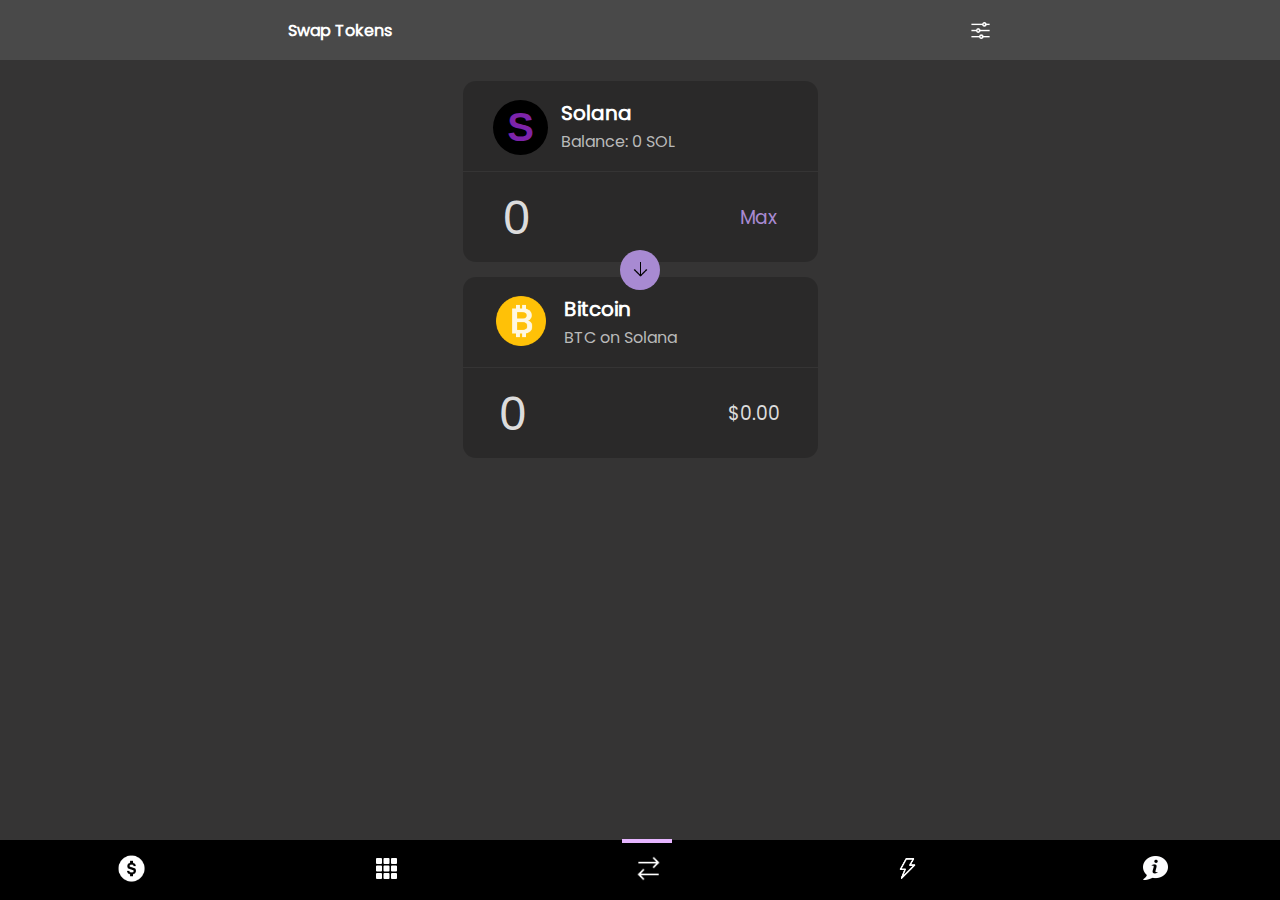
<file: swap-tokens.html>
<!DOCTYPE html>
<html lang="en">
<head>
    <meta charset="UTF-8">
    <meta name="viewport" content="width=device-width, initial-scale=1.0">
    <link rel="stylesheet" href="swap-tokens.css">
    <title>Swap Tokens</title>
</head>
<body>
    
    <nav>
        <h2>Swap Tokens</h2>
        <img src="slider_60px.png" alt="">
    </nav>

     <div class="move0cont">
        
            <div class="solana-swap-1">
                 <div class="div0">
                    <div class="coin-circle">
                        <h1>S</h1>
                    </div>
                <div class="div1">
                    <h2 class="coins-h2">Solana</h2>
                    <h3 class="coins-h3">Balance: 0 SOL</h3>
                </div>
            </div>
        </div>
    
    </div>
          
    <div class="move0cont">
            <div class="solana-swap-2">
                
                    <h1 class="swap-h1">0</h1>
                    <h3 class="swap-h3">Max</h3>
                
            </div>
        </div>
    


    <div class="move1cont">
        <div class="swap-to-circle">
            <img src="down_48px.png" alt="">
        </div>
    </div>


    <div class="move2cont">
        
            <div class="bitcoin-swap-1">

                <div class="div0">
                    <img src="bitcoin_96px.png" alt="">
                <div class="div1">
                    <h2 class="coins-h2">Bitcoin</h2>
                    <h3 class="coins-h3">BTC on Solana</h3>
                </div>
            </div>

            </div>

    </div>

    <div class="move2cont">
            <div class="bitcoin-swap-2">

                <h1 class="swap-h1">0</h1>
                <h3 class="swap-h3">$0.00</h3>

            </div>
    </div>
        
    <nav class="down-nav">
        <a href="index.html">
            <img src="cheap_2_60px.png" alt="" class="down-nav-icons-1">
        </a>
        <a href="collectibles.html">
            <img src="squared_menu_100px.png" alt="" class="down-nav-icons">
        </a>
        <div class="selected">
        <a href="swap-tokens.html">
            <img src="data_transfer_64px.png" alt="" class="down-nav-icons-3">
        </a>
    </div>
        <a href="recent-activity.html">
            <img src="lightning_bolt_48px.png" alt="" class="down-nav-icons">
        </a>
        <a href="about-the-developer.html">
            <img src="about_100px.png" alt="" class="down-nav-icons">
        </a>
    </nav>
    

</body>
</html>
</file>
<file: style.css>
body{
    background-color: rgb(73, 73, 73);
    margin: 0;
    padding: 0;
}
@font-face {
    font-family: poppins;
    src: url(Poppins-Regular.ttf);
}
nav{
    position: fixed;
    display: flex;
    justify-content: space-around;
    align-items: center;
    background-color: rgb(0, 0, 0);
    width: 100%;
    height: 60px;
    z-index: 1;
}
a{
    text-decoration: none;
}
nav img{
    width: 23px;
    object-fit: contain;
}
nav .settings-icon{
    margin-left: -1rem;
}
.qr-code-icon{
    margin-right: -1rem;
}
.account-cont{
    display: flex;
    gap: 0.5rem;
}
.profile-circle{
    display: flex;
    justify-content: center;
    align-items: center;
    width: 23px;
    height: 23px;
    background-color: rgb(168, 138, 210);
    border-radius: 2rem;
    margin-top: 1.3rem;
}
.profile-circle p{
    font-family: Arial, Helvetica, sans-serif;
    font-size: 0.8rem;  
    font-weight: bold; 
    margin-top: 0.9rem;
}
nav h3{
    color: white;
    font-family: Arial, Helvetica, sans-serif;
    font-size: 1.3rem;
}
.main-balance{
    display: flex;
    justify-content: center;
}
.main-balance h1{
    font-family: poppins;
    font-size: 3.5rem;
    color: white;
    margin-top: 4rem;
}
.added-balance{
    display: flex;
    justify-content: center;
    margin-top: -4rem;
    gap: 0.4rem;
}
.added-balance h2{
    font-family: poppins;
    font-size: 1.3rem;
    color: rgb(185, 185, 185);
    margin-top: 1.12rem;
}
.balance-percent{
    display: flex;
    justify-content: center;
    width: 70px;
    height: 30px;
    background-color: rgb(97, 96, 96);
    border-radius: 0.8rem;
    margin-top: 1.1rem;
}
.balance-percent h2{
    margin-top: 0.23rem;
    font-size: 1rem;
}

.exchange-methods{
    display: flex;
    justify-content: center;
    gap: 0.5rem;
    margin-top: 0.3rem;
}
.recieve-cont{
    display: flex;
    justify-content: center;
    align-items: center;
    flex-direction: column;
    width: 110px;
    height: 90px;
    background-color: rgba(0, 0, 0, 0.201);
    border-radius: 0.8rem;
    gap: 1.3rem;
}
.recieve-cont img{
    width: 40px;
    margin-top: 0.8rem;
}
.recieve-cont p{
    color: grey;
    font-family: poppins;
    font-size: 0.8rem;
    font-weight: bold;
    position: relative;
    margin-top: -1rem;
}
.send-cont{
    display: flex;
    justify-content: center;
    align-items: center;
    flex-direction: column;
    width: 110px;
    height: 90px;
    background-color: rgba(0, 0, 0, 0.201);
    border-radius: 0.8rem;
    gap: 1.3rem;
}
.send-cont img{
    width: 33px;
    margin-top: 1.1rem;
}
.send-cont p{
    color: grey;
    font-family: poppins;
    font-size: 0.8rem;
    font-weight: bold;
    position: relative;
    margin-top: -0.8rem;
}

.buy-cont{
    display: flex;
    justify-content: center;
    align-items: center;
    flex-direction: column;
    width: 110px;
    height: 90px;
    background-color: rgba(0, 0, 0, 0.201);
    border-radius: 0.8rem;
    gap: 1.3rem;
}
.buy-cont img{
    width: 40px;
    margin-top: 0.8rem;
}
.buy-cont p{
    color: grey;
    font-family: poppins;
    font-size: 0.8rem;
    font-weight: bold;
    position: relative;
    margin-top: -1rem;
}
.position-cont{
    display: flex;
    justify-content: center;
    align-items: center;
    margin-top: 1.7rem;
}
.tip-cont{
    display: flex;
    align-items: center;
    justify-content: center;
    width: 345px;
    height: 80px;
    border-radius: 0.8rem;
    background-color: rgba(0, 0, 0, 0.201);
    gap: 0.6rem;
}
.tip-cont h2{
    color: white;
    font-family: poppins;
    font-size: 16px;
    margin-right: 1rem;
}

.short-line{
    width: 50px;
    height: 8px;
    border-radius: 1rem;
    background-color: rgb(168, 138, 210);
    margin-top: -0.8rem;
}

.coins-position-cont{
    display: flex;
    justify-content: center;
    align-items: center;
    margin-top: 1rem;
    gap: 0.5rem;
}

.solana-cont{
    display: flex;
    justify-content: space-around;
    align-items: center;
    width: 345px;
    height: 80px;
    border-radius: 0.8rem;
    background-color: rgba(0, 0, 0, 0.201);
}
.coin-circle{
    display: flex;
    justify-content: center;
    align-items: center;
    width: 55px;
    height: 55px;
    background-color: black;
    border-radius: 2rem;
    margin-top: 1.15rem;
}
.coin-circle h1{
    color: #7d24aa;
    font-family: Arial, Helvetica, sans-serif;
    font-size: 40px;
}
.coins-h2{
    color: white;
    font-family: poppins;
    font-size: 20px;
}
.coins-h3{
    color: rgb(185, 185, 185);
    font-family: poppins;
    margin-top: -1rem;
}
.div0{
    display: flex;
    gap: 0.8rem;
    margin-left: -2.5rem;
}
 .div2{
    margin-right: -2rem;
}
.Ethereum-cont{
    display: flex;
    justify-content: space-around;
    align-items: center;
    width: 345px;
    height: 80px;
    border-radius: 0.8rem;
    background-color: rgba(0, 0, 0, 0.201);
}
.Ethereum-cont .div0 .coin-circle{
    background-color: white;
    margin-left: 0.5rem;
}
.Ethereum-cont .div0 .coin-circle img{
    width: 40px;
}
.Ethereum-cont .div0{
    margin-left: -3rem;
}
.Ethereum-cont .div2{
    margin-left: -2rem;
}

.Bitcoin-cont{
    display: flex;
    justify-content: space-around;
    align-items: center;
    width: 345px;
    height: 80px;
    border-radius: 0.8rem;
    background-color: rgba(0, 0, 0, 0.201);
}
.Bitcoin-cont .div0 .coin-circle{
    background-color: rgb(255, 196, 0);
}
.Bitcoin-cont .div0 .coin-circle img{
    width: 40px;
}
.Polygon-cont{
    display: flex;
    justify-content: space-around;
    align-items: center;
    width: 345px;
    height: 80px;
    border-radius: 0.8rem;
    background-color: rgba(0, 0, 0, 0.201);
    /* margin-bottom: 8rem; */
}
.Polygon-cont .div0 .coin-circle{
    background-color: rgb(141, 65, 235);
}
.Polygon-cont .div0 .coin-circle img{
    width: 40px;
}

.space{
    margin-bottom: 8rem;
}

.down-nav{
    bottom:  0;
}
.selected{
    width: 50px;
    height: 4px;
    background-color: #e6b5ff;
    /* margin-left: -18.2rem; */
    margin-top: -3.6rem;
}
.selected img{
    margin-left: 0.4rem;
    margin-top: 0.7rem;
}
.down-nav-icons-1{
    width: 39px;
}
.down-nav-icons{
    width: 25px;
}
</file>
<file: about-the-developer.css>
body{
    background-color: rgb(53, 52, 52);
    margin: 0;
    padding: 0;
}
@font-face {
    font-family: poppins;
    src: url(Poppins-Regular.ttf);
}
nav{
    display: flex;
    flex-direction: column;
    gap: 1.1rem;
    background-color: rgb(73, 73, 73);
    margin-bottom: 1.1rem;
}
a{
    text-decoration: none;
}
.closeandsettings-cont{
    display: flex;
    gap: 1.2rem;  
    margin-left: 1.1rem;
    margin-top: 0.1rem;
}
.closeandsettings-cont img{
    width: 19px;
    object-fit: contain;
    margin-top: 1rem;
}
h2{
    color: white;
    font-family: poppins;
    font-size: 16px;
}


.container{
    display: flex;
    justify-content: center;
    margin-top: 4rem;
}
.about-cont{
    display: flex;
    justify-content: center;
    align-items: center;
    flex-direction: column;
    width: 315px;
    height: 250px;
    border-radius: 0.8rem;
    background-color: rgba(0, 0, 0, 0.201);
}
.about-cont img{
    width: 64px;
}
.about-cont h2{
    font-size: 25px;
    text-align: center;
}
.circle{
    border-radius: 3rem;
    width: 75px;
    height: 75px;
    background-color: rgba(0, 0, 0, 0.432);
}
.circle img{
    padding-top: 0.35rem;
    padding-left: 0.5rem;
}


.down-nav{
    position: fixed;
    display: flex;
    justify-content: space-around;
    flex-direction: row;
    align-items: center;
    background-color: rgb(0, 0, 0);
    width: 100%;
    height: 60px;
    z-index: 1;
    bottom: -1.1rem;
}
.selected{
    width: 50px;
    height: 4px;
    background-color: #e6b5ff;
    margin-left: -1rem;
    margin-top: -3.6rem;
}
.selected img{
    margin-left: 0.9rem;
    margin-top: 1rem;
}
.down-nav-icons-1{
    width: 39px;
}
.down-nav-icons-3{
    width: 26px;
}
.down-nav-icons{
    width: 25px;
}
</file>
<file: bitcoin.css>
body{
    background-color: rgb(53, 52, 52);
    margin: 0;
    padding: 0;
}
@font-face {
    font-family: poppins;
    src: url(Poppins-Regular.ttf);
}
nav{
    display: flex;
    flex-direction: column;
    gap: 1.1rem;
    background-color: rgb(73, 73, 73);
    margin-bottom: 1.1rem;
}
a{
    text-decoration: none;
}
.closeandsettings-cont{
    display: flex;
    gap: 1.2rem;  
    margin-left: 1.1rem;
    margin-top: 0.1rem;
}
.closeandsettings-cont img{
    width: 19px;
    object-fit: contain;
    margin-top: 1rem;
}
h2{
    color: white;
    font-family: poppins;
    font-size: 16px;
}

.hero-sec{
    display: flex;
    justify-content: center;
    margin-top: -2.5rem;
}
.hero-sec h2{
    font-size: 4rem;
}
.div-1{
    display: flex;
    justify-content: center;
    margin-top: -4.4rem;
}


.exchange-methods{
    display: flex;
    justify-content: center;
    gap: 0.5rem;
    margin-top: 1.5rem;
}
.recieve-cont{
    display: flex;
    justify-content: center;
    align-items: center;
    flex-direction: column;
    width: 110px;
    height: 90px;
    background-color: rgba(0, 0, 0, 0.201);
    border-radius: 0.8rem;
    gap: 1.3rem;
}
.recieve-cont img{
    width: 40px;
    margin-top: 0.8rem;
}
.recieve-cont p{
    color: grey;
    font-family: poppins;
    font-size: 0.8rem;
    font-weight: bold;
    position: relative;
    margin-top: -1rem;
}
.send-cont{
    display: flex;
    justify-content: center;
    align-items: center;
    flex-direction: column;
    width: 110px;
    height: 90px;
    background-color: rgba(0, 0, 0, 0.201);
    border-radius: 0.8rem;
    gap: 1.3rem;
}
.send-cont img{
    width: 25px;
    margin-top: 1.1rem;
}
.send-cont p{
    color: grey;
    font-family: poppins;
    font-size: 0.8rem;
    font-weight: bold;
    position: relative;
    margin-top: -0.5rem;
}

.buy-cont{
    display: flex;
    justify-content: center;
    align-items: center;
    flex-direction: column;
    width: 110px;
    height: 90px;
    background-color: rgba(0, 0, 0, 0.201);
    border-radius: 0.8rem;
    gap: 1.3rem;
}
.buy-cont img{
    width: 38px;
    margin-top: 0.8rem;
}
.buy-cont p{
    color: grey;
    font-family: poppins;
    font-size: 0.8rem;
    font-weight: bold;
    position: relative;
    margin-top: -1rem;
}

.about-polygon-text-cont{
    display: flex;
    justify-content: center;
    margin-left: -13rem;
} 

.position-cont-1{
    display: flex;
    justify-content: center;
    margin-top: 1.1rem;
}
.position-cont-1-1{
    display: flex;
    justify-content: center;
}
.position-cont-1-2{
    display: flex;
    justify-content: center;
}

.section-1{
    display: flex;
    flex-direction: column;
    margin-top: -1rem;
    gap: 0.090rem;
}

.manage-account-cont{
    display: flex;
    align-items: center;
    justify-content: space-around;
    width: 345px;
    height: 60px;
    gap: 2rem;
    border-top-left-radius: 0.8rem;
    border-top-right-radius: 0.8rem;
    background-color: rgba(0, 0, 0, 0.201);
}
.manage-account-cont h3{
    font-family: poppins;
    color: grey;
    font-size: 18px;
}
.settings-options-icons{
    width: 25px;
    margin-left: 1.1rem;
}
.settings-options-h1{
    color: white;
    font-family: poppins;
    font-size: 16px;
    /* margin-right: 8.5rem; */
    font-weight: lighter;

}
.preferences-cont{
    display: flex;
    justify-content: space-around;
    gap: 7rem;
    align-items: center;
    width: 345px;
    height: 60px;
    background-color: rgba(0, 0, 0, 0.201);
}
.preferences-cont h3{
    font-family: poppins;
    color: grey;
    font-size: 18px;
}

.security-privacy-cont{
    display: flex;
    justify-content: space-around;
    gap: 7rem;
    align-items: center;
    width: 345px;
    height: 60px;
    border-bottom-left-radius: 0.8rem;
    border-bottom-right-radius: 0.8rem;
    background-color: rgba(0, 0, 0, 0.201);
}
.security-privacy-cont h3{
    font-family: poppins;
    color: grey;
    font-size: 18px;
}

.no-activity-text{
    display: flex;
    justify-content: center;
    align-items: center;
    margin-bottom: 5rem;
}


.down-nav{
    position: fixed;
    display: flex;
    flex-direction: row;
    justify-content: space-evenly;
    align-items: center;
    background-color: rgb(0, 0, 0);
    width: 100%;
    height: 60px;
    z-index: 1;
    bottom: -1.1rem;
}
.selected{
    width: 50px;
    height: 4px;
    background-color: #e6b5ff;
    /* margin-left: -18.2rem; */
    margin-top: -3.6rem;
}
.selected img{
    margin-left: 0.4rem;
    margin-top: 0.7rem;
}
.down-nav-icons-1{
    width: 39px;
}
.down-nav-icons-3{
    width: 30px;
}
.down-nav-icons{
    width: 25px;
}
</file>
<file: buy.css>
body{
    background-color: rgb(53, 52, 52);
    margin: 0;
    padding: 0;
}
@font-face {
    font-family: poppins;
    src: url(Poppins-Regular.ttf);
}
nav{
    display: flex;
    flex-direction: column;
    gap: 1.1rem;
    background-color: rgb(73, 73, 73);
    margin-bottom: 1.1rem;
}
.closeandsettings-cont{
    display: flex;
    gap: 1.2rem;  
    margin-left: 1.1rem;
    margin-top: 0.1rem;
}
.closeandsettings-cont img{
    width: 19px;
    object-fit: contain;
    margin-top: 1rem;
}
h2{
    color: white;
    font-family: poppins;
    font-size: 16px;
}

.search-field-cont{
    display: flex;
    justify-content: center;
    margin-bottom: 1rem;
}
.search-field-cont input{
    border-radius: 0.3rem;
    width: 345px;
    height: 48px;
    background-color: rgba(0, 0, 0, 0.455);
    border: 1px solid rgb(118, 116, 116);
    color: white;
    font-size: 16px;
    padding-left: 1rem;
}
.search-field-cont input::placeholder{
    color: rgb(210, 207, 207);
    font-size: 16px;
    font-family: poppins;
}

.coins-position-cont{
    display: flex;
    justify-content: center;
    align-items: center;
    margin-top: 0.4rem;
}

.solana-cont{
    display: flex;
    justify-content: space-around;
    align-items: center;
    width: 345px;
    height: 80px;
    border-radius: 0.8rem;
    background-color: rgba(0, 0, 0, 0.201);
}
.coin-circle{
    display: flex;
    justify-content: center;
    align-items: center;
    width: 55px;
    height: 55px;
    background-color: black;
    border-radius: 2rem;
    margin-top: 1.15rem;
}
.coin-circle h1{
    color: #7d24aa;
    font-family: Arial, Helvetica, sans-serif;
    font-size: 40px;
}
.coins-h2{
    color: white;
    font-family: poppins;
    font-size: 20px;
}
.coins-h3{
    color: rgb(185, 185, 185);
    font-family: poppins;
    margin-top: -1rem;
}
.div0{
    display: flex;
    gap: 0.8rem;
    margin-left: -10.9rem;
}
.div-0-pol{
    margin-left: -9.9rem;
}
.div-0-eth{
    margin-left: 4rem;
}
.Ethereum-cont{
    display: flex;
    justify-content: space-around;
    align-items: center;
    width: 345px;
    height: 80px;
    border-radius: 0.8rem;
    background-color: rgba(0, 0, 0, 0.201);
}
.Ethereum-cont .div0 .coin-circle{
    background-color: white;
    margin-left: 0.5rem;
}
.Ethereum-cont .div0 .coin-circle img{
    width: 40px;
}
.Ethereum-cont .div0{
    margin-left: -9.5rem;
}
.Ethereum-cont .div2{
    margin-left: -2rem;
}

.Bitcoin-cont{
    display: flex;
    justify-content: space-around;
    align-items: center;
    width: 345px;
    height: 80px;
    border-radius: 0.8rem;
    background-color: rgba(0, 0, 0, 0.201);
}
.Bitcoin-cont .div0 .coin-circle{
    background-color: rgb(255, 196, 0);
}
.Bitcoin-cont .div0 .coin-circle img{
    width: 40px;
}
.Polygon-cont{
    display: flex;
    justify-content: space-around;
    align-items: center;
    width: 345px;
    height: 80px;
    border-radius: 0.8rem;
    background-color: rgba(0, 0, 0, 0.201);
    margin-bottom: 8rem;
}
.Polygon-cont .div0 .coin-circle{
    background-color: rgb(141, 65, 235);
}
.Polygon-cont .div0 .coin-circle img{
    width: 40px;
}
</file>
<file: collectibles.css>
body{
    background-color: rgb(53, 52, 52);
    margin: 0;
    padding: 0;
}
@font-face {
    font-family: poppins;
    src: url(Poppins-Regular.ttf);
}
nav{
    display: flex;
    flex-direction: column;
    gap: 1.1rem;
    background-color: rgb(73, 73, 73);
    height: 7.7rem;
    margin: 0;
}
.closeandsettings-cont{
    display: flex;
    justify-content: space-evenly;
    /* gap: 12rem; */
    margin-top: 0.2rem;
}
.closeandsettings-cont img{
    width: 19px;
    object-fit: contain;
    margin-left: 8rem;
}
h2{
    color: white;
    font-family: poppins;
    font-size: 16px;
}
.search-field-cont{
    display: flex;
    justify-content: center;
}
.search-field-cont input{
    border-radius: 0.4rem;
    width: 90%;
    height: 33px;
    background-color: rgb(118, 116, 116);
    border: none;
    color: white;
    font-size: 16px;
}
.search-field-cont input::placeholder{
    color: rgb(210, 207, 207);
    font-size: 16px;
    font-family: poppins;
}

.position-cont{
    display: flex;
    justify-content: center;
    /* margin-top: 13rem; */
}
.position-cont h2{
    color: rgb(176, 176, 176);
}

.down-nav{
    position: fixed;
    display: flex;
    flex-direction: row;
    justify-content: space-evenly;
    align-items: center;
    background-color: rgb(0, 0, 0);
    width: 100%;
    height: 60px;
    z-index: 1;
    bottom:  0;
}
.selected{
    width: 50px;
    height: 4px;
    background-color: #e6b5ff;
    /* margin-left: -18.2rem; */
    margin-top: -3.6rem;
}
.selected img{
    margin-left: 0.8rem;
    margin-top: 1rem;
}
.down-nav-icons-2{
    width: 25px;
}
.down-nav-icons-3{
    width: 25px;
}
.down-nav-icons-1{
    width: 39px;
}
.down-nav-icons{
    width: 25px;
    object-fit: cover;
}
</file>
<file: ethereum.css>
body{
    background-color: rgb(53, 52, 52);
    margin: 0;
    padding: 0;
}
@font-face {
    font-family: poppins;
    src: url(Poppins-Regular.ttf);
}
nav{
    display: flex;
    flex-direction: column;
    gap: 1.1rem;
    background-color: rgb(73, 73, 73);
    margin-bottom: 1.1rem;
}
a{
    text-decoration: none;
}
.closeandsettings-cont{
    display: flex;
    gap: 1.2rem;  
    margin-left: 1.1rem;
    margin-top: 0.1rem;
}
.closeandsettings-cont img{
    width: 19px;
    object-fit: contain;
    margin-top: 1rem;
}
h2{
    color: white;
    font-family: poppins;
    font-size: 16px;
}

.hero-sec{
    display: flex;
    justify-content: center;
    margin-top: -2.5rem;
}
.hero-sec h2{
    font-size: 4rem;
}
.div-1{
    display: flex;
    justify-content: center;
    margin-top: -4.4rem;
}


.exchange-methods{
    display: flex;
    justify-content: center;
    gap: 0.5rem;
    margin-top: 1.5rem;
}
.recieve-cont{
    display: flex;
    justify-content: center;
    align-items: center;
    flex-direction: column;
    width: 110px;
    height: 90px;
    background-color: rgba(0, 0, 0, 0.201);
    border-radius: 0.8rem;
    gap: 1.3rem;
}
.recieve-cont img{
    width: 40px;
    margin-top: 0.8rem;
}
.recieve-cont p{
    color: grey;
    font-family: poppins;
    font-size: 0.8rem;
    font-weight: bold;
    position: relative;
    margin-top: -1rem;
}
.send-cont{
    display: flex;
    justify-content: center;
    align-items: center;
    flex-direction: column;
    width: 110px;
    height: 90px;
    background-color: rgba(0, 0, 0, 0.201);
    border-radius: 0.8rem;
    gap: 1.3rem;
}
.send-cont img{
    width: 25px;
    margin-top: 1.1rem;
}
.send-cont p{
    color: grey;
    font-family: poppins;
    font-size: 0.8rem;
    font-weight: bold;
    position: relative;
    margin-top: -0.5rem;
}

.buy-cont{
    display: flex;
    justify-content: center;
    align-items: center;
    flex-direction: column;
    width: 110px;
    height: 90px;
    background-color: rgba(0, 0, 0, 0.201);
    border-radius: 0.8rem;
    gap: 1.3rem;
}
.buy-cont img{
    width: 38px;
    margin-top: 0.8rem;
}
.buy-cont p{
    color: grey;
    font-family: poppins;
    font-size: 0.8rem;
    font-weight: bold;
    position: relative;
    margin-top: -1rem;
}

.about-polygon-text-cont{
    display: flex;
    justify-content: center;
    margin-left: -12rem;
} 

.position-cont-1{
    display: flex;
    justify-content: center;
    margin-top: 1.1rem;
}
.position-cont-1-1{
    display: flex;
    justify-content: center;
}
.position-cont-1-2{
    display: flex;
    justify-content: center;
}

.section-1{
    display: flex;
    flex-direction: column;
    margin-top: -1rem;
    gap: 0.090rem;
}

.manage-account-cont{
    display: flex;
    align-items: center;
    justify-content: space-around;
    width: 345px;
    height: 60px;
    gap: 0.8rem;
    border-top-left-radius: 0.8rem;
    border-top-right-radius: 0.8rem;
    background-color: rgba(0, 0, 0, 0.201);
}
.manage-account-cont h3{
    font-family: poppins;
    color: grey;
    font-size: 18px;
}
.settings-options-icons{
    width: 25px;
    margin-left: 1.1rem;
}
.settings-options-h1{
    color: white;
    font-family: poppins;
    font-size: 16px;
    /* margin-right: 8.5rem; */
    font-weight: lighter;

}
.preferences-cont{
    display: flex;
    justify-content: space-around;
    gap: 5.5rem;
    align-items: center;
    width: 345px;
    height: 60px;
    background-color: rgba(0, 0, 0, 0.201);
}
.preferences-cont h3{
    font-family: poppins;
    color: grey;
    font-size: 18px;
}

.security-privacy-cont{
    display: flex;
    justify-content: space-around;
    gap: 7.5rem;
    align-items: center;
    width: 345px;
    height: 60px;
    border-bottom-left-radius: 0.8rem;
    border-bottom-right-radius: 0.8rem;
    background-color: rgba(0, 0, 0, 0.201);
}
.security-privacy-cont h3{
    font-family: poppins;
    color: grey;
    font-size: 18px;
}

.no-activity-text{
    display: flex;
    justify-content: center;
    align-items: center;
    margin-bottom: 5rem;
}


.down-nav{
    position: fixed;
    display: flex;
    flex-direction: row;
    justify-content: space-evenly;
    align-items: center;
    background-color: rgb(0, 0, 0);
    width: 100%;
    height: 60px;
    z-index: 1;
    bottom: -1.1rem;
}
.selected{
    width: 50px;
    height: 4px;
    background-color: #e6b5ff;
    /* margin-left: -18.2rem; */
    margin-top: -3.6rem;
}
.selected img{
    margin-left: 0.4rem;
    margin-top: 0.7rem;
}
.down-nav-icons-1{
    width: 39px;
}
.down-nav-icons-3{
    width: 30px;
}
.down-nav-icons{
    width: 25px;
}
</file>
<file: polygon.css>
body{
    background-color: rgb(53, 52, 52);
    margin: 0;
    padding: 0;
}
@font-face {
    font-family: poppins;
    src: url(Poppins-Regular.ttf);
}
nav{
    display: flex;
    flex-direction: column;
    gap: 1.1rem;
    background-color: rgb(73, 73, 73);
    margin-bottom: 1.1rem;
}
a{
    text-decoration: none;
}
.closeandsettings-cont{
    display: flex;
    gap: 1.2rem;  
    margin-left: 1.1rem;
    margin-top: 0.1rem;
}
.closeandsettings-cont img{
    width: 19px;
    object-fit: contain;
    margin-top: 1rem;
}
h2{
    color: white;
    font-family: poppins;
    font-size: 16px;
}

.hero-sec{
    display: flex;
    justify-content: center;
    margin-top: -2.5rem;
}
.hero-sec h2{
    font-size: 4rem;
}
.div-1{
    display: flex;
    justify-content: center;
    margin-top: -4.4rem;
}


.exchange-methods{
    display: flex;
    justify-content: center;
    gap: 0.5rem;
    margin-top: 1.5rem;
}
.recieve-cont{
    display: flex;
    justify-content: center;
    align-items: center;
    flex-direction: column;
    width: 110px;
    height: 90px;
    background-color: rgba(0, 0, 0, 0.201);
    border-radius: 0.8rem;
    gap: 1.3rem;
}
.recieve-cont img{
    width: 40px;
    margin-top: 0.8rem;
}
.recieve-cont p{
    color: grey;
    font-family: poppins;
    font-size: 0.8rem;
    font-weight: bold;
    position: relative;
    margin-top: -1rem;
}
.send-cont{
    display: flex;
    justify-content: center;
    align-items: center;
    flex-direction: column;
    width: 110px;
    height: 90px;
    background-color: rgba(0, 0, 0, 0.201);
    border-radius: 0.8rem;
    gap: 1.3rem;
}
.send-cont img{
    width: 25px;
    margin-top: 1.1rem;
}
.send-cont p{
    color: grey;
    font-family: poppins;
    font-size: 0.8rem;
    font-weight: bold;
    position: relative;
    margin-top: -0.5rem;
}

.buy-cont{
    display: flex;
    justify-content: center;
    align-items: center;
    flex-direction: column;
    width: 110px;
    height: 90px;
    background-color: rgba(0, 0, 0, 0.201);
    border-radius: 0.8rem;
    gap: 1.3rem;
}
.buy-cont img{
    width: 38px;
    margin-top: 0.8rem;
}
.buy-cont p{
    color: grey;
    font-family: poppins;
    font-size: 0.8rem;
    font-weight: bold;
    position: relative;
    margin-top: -1rem;
}

.about-polygon-text-cont{
    display: flex;
    justify-content: center;
    margin-left: -12rem;
} 

.position-cont-1{
    display: flex;
    justify-content: center;
    margin-top: 1.1rem;
}
.position-cont-1-1{
    display: flex;
    justify-content: center;
}
.position-cont-1-2{
    display: flex;
    justify-content: center;
}

.section-1{
    display: flex;
    flex-direction: column;
    margin-top: -1rem;
    gap: 0.090rem;
}

.manage-account-cont{
    display: flex;
    align-items: center;
    justify-content: space-around;
    width: 345px;
    height: 60px;
    gap: 0.8rem;
    border-top-left-radius: 0.8rem;
    border-top-right-radius: 0.8rem;
    background-color: rgba(0, 0, 0, 0.201);
}
.manage-account-cont h3{
    font-family: poppins;
    color: grey;
    font-size: 18px;
}
.settings-options-icons{
    width: 25px;
    margin-left: 1.1rem;
}
.settings-options-h1{
    color: white;
    font-family: poppins;
    font-size: 16px;
    /* margin-right: 8.5rem; */
    font-weight: lighter;

}
.preferences-cont{
    display: flex;
    justify-content: space-around;
    gap: 8rem;
    align-items: center;
    width: 345px;
    height: 60px;
    background-color: rgba(0, 0, 0, 0.201);
}
.preferences-cont h3{
    font-family: poppins;
    color: grey;
    font-size: 18px;
}

.security-privacy-cont{
    display: flex;
    justify-content: space-around;
    gap: 11rem;
    align-items: center;
    width: 345px;
    height: 60px;
    border-bottom-left-radius: 0.8rem;
    border-bottom-right-radius: 0.8rem;
    background-color: rgba(0, 0, 0, 0.201);
}
.security-privacy-cont h3{
    font-family: poppins;
    color: grey;
    font-size: 18px;
}

.no-activity-text{
    display: flex;
    justify-content: center;
    align-items: center;
    margin-bottom: 5rem;
}


.down-nav{
    position: fixed;
    display: flex;
    flex-direction: row;
    justify-content: space-evenly;
    align-items: center;
    background-color: rgb(0, 0, 0);
    width: 100%;
    height: 60px;
    z-index: 1;
    bottom: -1.1rem;
}
.selected{
    width: 50px;
    height: 4px;
    background-color: #e6b5ff;
    /* margin-left: -18.2rem; */
    margin-top: -3.6rem;
}
.selected img{
    margin-left: 0.4rem;
    margin-top: 0.7rem;
}
.down-nav-icons-1{
    width: 39px;
}
.down-nav-icons-3{
    width: 30px;
}
.down-nav-icons{
    width: 25px;
}
</file>
<file: recent-activity.css>
body{
    background-color: rgb(53, 52, 52);
    margin: 0;
    padding: 0;
}
@font-face {
    font-family: poppins;
    src: url(Poppins-Regular.ttf);
}
nav{
    display: flex;
    justify-content: space-around;
    align-items: center;
    background-color: rgb(73, 73, 73);
    width: 100%;
    height: 60px;
    z-index: 1;
}
nav h2{
    color: white;
    font-family: poppins;
    font-size: 16px;
}
nav img{
    width: 23px;
    object-fit: contain;
}

.position-cont{
    display: flex;
    justify-content: center;
}
.position-cont h2{
    color: rgb(176, 176, 176);
    font-family: poppins;
    font-size: 16px;
}

.down-nav{
    position: fixed;
    display: flex;
    flex-direction: row;
    justify-content: space-around;
    align-items: center;
    background-color: rgb(0, 0, 0);
    width: 100%;
    height: 60px;
    z-index: 1;
    bottom: 0;
}
.down-nav-icons-3{
    margin-left: 0.7rem;
}
.selected{
    width: 50px;
    height: 4px;
    background-color: #e6b5ff;
    /* margin-left: -18.2rem; */
    margin-top: -3.5rem;
}
.selected img{
    margin-left: 0.8rem;
    margin-top: 1rem;
}
.down-nav-icons-1{
    width: 39px;
}
.down-nav-icons{
    width: 25px;
}
</file>
<file: recieve.css>
body{
    background-color: rgb(53, 52, 52);
    margin: 0;
    padding: 0;
}
@font-face {
    font-family: poppins;
    src: url(Poppins-Regular.ttf);
}
nav{
    display: flex;
    flex-direction: column;
    gap: 1.1rem;
    background-color: rgb(73, 73, 73);
    margin-bottom: 1.1rem;
}
.closeandsettings-cont{
    display: flex;
    gap: 1.2rem;  
    margin-left: 1.1rem;
    margin-top: 0.1rem;
}
.closeandsettings-cont img{
    width: 19px;
    object-fit: contain;
    margin-top: 1rem;
}
h2{
    color: white;
    font-family: poppins;
    font-size: 16px;
}

.position-cont-0{
    display: flex;
    justify-content: center;
    margin-top: 0.4rem;
}
.solana-cont{
    display: flex;
    justify-content: space-around;
    align-items: center;
    width: 345px;
    height: 80px;
    border-radius: 0.8rem;
    background-color: rgba(0, 0, 0, 0.201);
}
.profile-circle{
    display: flex;
    justify-content: center;
    align-items: center;
    width: 55px;
    height: 55px;
    background-color: white;
    border-radius: 2rem;
    margin-top: 1rem;
    margin-left: 1.2rem;
}
.profile-circle h1{
    color: black;
    font-family: Arial, Helvetica, sans-serif;
    font-size: 40px;
}
.account-h2{
    color: white;
    font-family: poppins;
    font-size: 18px;
}
.account-h3{
    color: rgb(185, 185, 185);
    font-family: poppins;
    font-weight: lighter;
    margin-top: -1rem;
}
.div0{
    display: flex;
    gap: 0.8rem;
    margin-left: -1.2rem;
}
.copy-circle{
    display: flex;
    justify-content: center;
    align-items: center;
    width: 40px;
    height: 40px;
    background-color: rgba(0, 0, 0, 0.392);
    border-radius: 2rem;
    margin-top: 1.3rem;
    margin-left: 6rem;
}
.copy-circle img{
    width: 23px;
}

.div-0-eth{
    margin-left: -1rem;
}
.copy-circle-eth{
    margin-left: 4rem;
}

.div-0-pol{
    margin-left: -1rem;
}
.copy-circle-pol{
    margin-left: 4rem;
}
</file>
<file: send.css>
body{
    background-color: rgb(53, 52, 52);
    margin: 0;
    padding: 0;
}
@font-face {
    font-family: poppins;
    src: url(Poppins-Regular.ttf);
}
nav{
    display: flex;
    flex-direction: column;
    gap: 1.1rem;
    background-color: rgb(73, 73, 73);
    margin-bottom: 1.1rem;
}
.closeandsettings-cont{
    display: flex;
    gap: 1.2rem;  
    margin-left: 1.1rem;
    margin-top: 0.1rem;
}
.closeandsettings-cont img{
    width: 19px;
    object-fit: contain;
    margin-top: 1rem;
}
h2{
    color: white;
    font-family: poppins;
    font-size: 16px;
}

.search-field-cont{
    display: flex;
    justify-content: center;
    margin-bottom: 1rem;
}
.search-field-cont input{
    border-radius: 0.3rem;
    width: 345px;
    height: 48px;
    background-color: rgba(0, 0, 0, 0.455);
    border: 1px solid rgb(118, 116, 116);
    color: white;
    font-size: 16px;
    padding-left: 1rem;
}
.search-field-cont input::placeholder{
    color: rgb(210, 207, 207);
    font-size: 16px;
    font-family: poppins;
}

.coins-position-cont{
    display: flex;
    justify-content: center;
    align-items: center;
    margin-top: 0.4rem;
}

.solana-cont{
    display: flex;
    justify-content: space-around;
    align-items: center;
    width: 345px;
    height: 80px;
    border-radius: 0.8rem;
    background-color: rgba(0, 0, 0, 0.201);
}
.coin-circle{
    display: flex;
    justify-content: center;
    align-items: center;
    width: 55px;
    height: 55px;
    background-color: black;
    border-radius: 2rem;
    margin-top: 1.15rem;
}
.coin-circle h1{
    color: #7d24aa;
    font-family: Arial, Helvetica, sans-serif;
    font-size: 40px;
}
.coins-h2{
    color: white;
    font-family: poppins;
    font-size: 20px;
}
.coins-h3{
    color: rgb(185, 185, 185);
    font-family: poppins;
    margin-top: -1rem;
}
.div0{
    display: flex;
    gap: 0.8rem;
    margin-left: -10.9rem;
}
.div-0-pol{
    margin-left: -9.9rem;
}
.div-0-eth{
    margin-left: 4rem;
}
.Ethereum-cont{
    display: flex;
    justify-content: space-around;
    align-items: center;
    width: 345px;
    height: 80px;
    border-radius: 0.8rem;
    background-color: rgba(0, 0, 0, 0.201);
}
.Ethereum-cont .div0 .coin-circle{
    background-color: white;
    margin-left: 0.5rem;
}
.Ethereum-cont .div0 .coin-circle img{
    width: 40px;
}
.Ethereum-cont .div0{
    margin-left: -9.5rem;
}
.Ethereum-cont .div2{
    margin-left: -2rem;
}

.Bitcoin-cont{
    display: flex;
    justify-content: space-around;
    align-items: center;
    width: 345px;
    height: 80px;
    border-radius: 0.8rem;
    background-color: rgba(0, 0, 0, 0.201);
}
.Bitcoin-cont .div0 .coin-circle{
    background-color: rgb(255, 196, 0);
}
.Bitcoin-cont .div0 .coin-circle img{
    width: 40px;
}
.Polygon-cont{
    display: flex;
    justify-content: space-around;
    align-items: center;
    width: 345px;
    height: 80px;
    border-radius: 0.8rem;
    background-color: rgba(0, 0, 0, 0.201);
    margin-bottom: 8rem;
}
.Polygon-cont .div0 .coin-circle{
    background-color: rgb(141, 65, 235);
}
.Polygon-cont .div0 .coin-circle img{
    width: 40px;
}
</file>
<file: settings.css>
body{
    background-color: rgb(53, 52, 52);
    margin: 0;
    padding: 0;
}
@font-face {
    font-family: poppins;
    src: url(Poppins-Regular.ttf);
}
nav{
    display: flex;
    flex-direction: column;
    gap: 1.1rem;
    background-color: rgb(73, 73, 73);
    height: 7.7rem;
    margin: 0;
}
.closeandsettings-cont{
    display: flex;
    gap: 1.2rem;  
    margin-left: 1.1rem;
    margin-top: 0.1rem;
}
.closeandsettings-cont img{
    width: 19px;
    object-fit: contain;
    margin-top: 1rem;
}
h2{
    color: white;
    font-family: poppins;
    font-size: 16px;
}
.search-field-cont{
    display: flex;
    justify-content: center;
}
.search-field-cont input{
    border-radius: 0.4rem;
    width: 345px;
    height: 33px;
    background-color: rgb(118, 116, 116);
    border: none;
    color: white;
    font-size: 16px;
    padding-left: 1rem;
}
.search-field-cont input::placeholder{
    color: rgb(210, 207, 207);
    font-size: 16px;
    font-family: poppins;
}

.position-cont-0{
    display: flex;
    justify-content: center;
    margin-top: 1.1rem;
}
.position-cont-1{
    display: flex;
    justify-content: center;
    margin-top: 1.1rem;
}
.position-cont-1-1{
    display: flex;
    justify-content: center;
}
.position-cont-1-2{
    display: flex;
    justify-content: center;
}
.position-cont-2{
    display: flex;
    justify-content: center;
    margin-top: 1.1rem;
}
.position-cont-2-1{
    display: flex;
    justify-content: center;
}
.position-cont-2-2{
    display: flex;
    justify-content: center;
}
.position-cont-2-3{
    display: flex;
    justify-content: center;
}
.position-cont-3{
    display: flex;
    justify-content: center;
    margin-top: 1.1rem;
}
.position-cont-4{
    display: flex;
    justify-content: center;
    margin-top: 1.1rem;
}
.position-cont-4-1{
    display: flex;
    justify-content: center;
}
.account-cont{
    display: flex;
    justify-content: space-around;
    align-items: center;
    width: 345px;
    height: 80px;
    border-radius: 0.8rem;
    background-color: rgba(0, 0, 0, 0.201);
}
.profile-circle{
    display: flex;
    justify-content: center;
    align-items: center;
    width: 55px;
    height: 55px;
    background-color: rgb(168, 138, 210);
    border-radius: 2rem;
    margin-top: 1rem;
    margin-left: 1.2rem;
}
.profile-circle h1{
    color: black;
    font-family: Arial, Helvetica, sans-serif;
    font-size: 20px;
}
.account-h2{
    color: white;
    font-family: poppins;
    font-size: 18px;
}
.account-h3{
    color: rgb(185, 185, 185);
    font-family: poppins;
    margin-top: -1rem;
}
.div0{
    display: flex;
    gap: 0.8rem;
    margin-left: -11.5rem;
}

.manage-account-cont{
    display: flex;
    align-items: center;
    width: 345px;
    height: 60px;
    gap: 0.8rem;
    border-top-left-radius: 0.8rem;
    border-top-right-radius: 0.8rem;
    background-color: rgba(0, 0, 0, 0.201);
}
.settings-options-icons{
    width: 25px;
    margin-left: 1.1rem;
}
.settings-options-h1{
    color: white;
    font-family: poppins;
    font-size: 16px;
    /* margin-right: 8.5rem; */
    font-weight: lighter;

}
.preferences-cont{
    display: flex;
    gap: 0.8rem;
    align-items: center;
    width: 345px;
    height: 60px;
    background-color: rgba(0, 0, 0, 0.201);
}

.security-privacy-cont{
    display: flex;
    gap: 0.8rem;
    align-items: center;
    width: 345px;
    height: 60px;
    border-bottom-left-radius: 0.8rem;
    border-bottom-right-radius: 0.8rem;
    background-color: rgba(0, 0, 0, 0.201);
}

.active-networks-cont{
    display: flex;
    gap: 0.8rem;
    align-items: center;
    width: 345px;
    height: 60px;
    border-top-left-radius: 0.8rem;
    border-top-right-radius: 0.8rem;    
    background-color: rgba(0, 0, 0, 0.201);
}
.address-book-cont{
    display: flex;
    gap: 0.8rem;
    align-items: center;
    width: 345px;
    height: 60px;
    background-color: rgba(0, 0, 0, 0.201);
}.connected-apps-cont{
    display: flex;
    gap: 0.8rem;
    align-items: center;
    width: 345px;
    height: 60px;
    border-bottom-left-radius: 0.8rem;
    border-bottom-right-radius: 0.8rem;    
    background-color: rgba(0, 0, 0, 0.201);
}

.developer-settings-cont{
    display: flex;
    gap: 0.8rem;
    align-items: center;
    width: 345px;
    height: 60px;
    border-radius: 0.8rem;
    background-color: rgba(0, 0, 0, 0.201);
}
.developer-settings-cont img{
    width: 20px;
}

.help-support-cont{
    display: flex;
    gap: 0.8rem;
    align-items: center;
    width: 345px;
    height: 60px;
    border-top-left-radius: 0.8rem;
    border-top-right-radius: 0.8rem;    background-color: rgba(0, 0, 0, 0.201);
}
.about-phantom-cont{
    display: flex;
    gap: 0.8rem;
    align-items: center;
    width: 345px;
    height: 60px;
    border-bottom-left-radius: 0.8rem;
    border-bottom-right-radius: 0.8rem;    background-color: rgba(0, 0, 0, 0.201);
}
.about-phantom-cont img{
    width: 20px;
}

.section-1{
    display: flex;
    flex-direction: column;
    gap: 0.090rem;
}
.section-2{
    display: flex;
    flex-direction: column;
    gap: 0.090rem;
}
.section-4{
    display: flex;
    flex-direction: column;
    gap: 0.090rem;
    margin-bottom: 4rem;
}
</file>
<file: solana.css>
body{
    background-color: rgb(53, 52, 52);
    margin: 0;
    padding: 0;
}
@font-face {
    font-family: poppins;
    src: url(Poppins-Regular.ttf);
}
nav{
    display: flex;
    flex-direction: column;
    gap: 1.1rem;
    background-color: rgb(73, 73, 73);
    margin-bottom: 1.1rem;
}
a{
    text-decoration: none;
}
.closeandsettings-cont{
    display: flex;
    gap: 1.2rem;  
    margin-left: 1.1rem;
    margin-top: 0.1rem;
}
.closeandsettings-cont img{
    width: 19px;
    object-fit: contain;
    margin-top: 1rem;
}
h2{
    color: white;
    font-family: poppins;
    font-size: 16px;
}

.hero-sec{
    display: flex;
    justify-content: center;
    margin-top: -2.5rem;
}
.hero-sec h2{
    font-size: 4rem;
}
.div-1{
    display: flex;
    justify-content: center;
    margin-top: -4.4rem;
}


.exchange-methods{
    display: flex;
    justify-content: center;
    gap: 0.5rem;
    margin-top: 1.5rem;
}
.recieve-cont{
    display: flex;
    justify-content: center;
    align-items: center;
    flex-direction: column;
    width: 110px;
    height: 90px;
    background-color: rgba(0, 0, 0, 0.201);
    border-radius: 0.8rem;
    gap: 1.3rem;
}
.recieve-cont img{
    width: 40px;
    margin-top: 0.8rem;
}
.recieve-cont p{
    color: grey;
    font-family: poppins;
    font-size: 0.8rem;
    font-weight: bold;
    position: relative;
    margin-top: -1rem;
}
.send-cont{
    display: flex;
    justify-content: center;
    align-items: center;
    flex-direction: column;
    width: 110px;
    height: 90px;
    background-color: rgba(0, 0, 0, 0.201);
    border-radius: 0.8rem;
    gap: 1.3rem;
}
.send-cont img{
    width: 25px;
    margin-top: 1.1rem;
}
.send-cont p{
    color: grey;
    font-family: poppins;
    font-size: 0.8rem;
    font-weight: bold;
    position: relative;
    margin-top: -0.5rem;
}

.buy-cont{
    display: flex;
    justify-content: center;
    align-items: center;
    flex-direction: column;
    width: 110px;
    height: 90px;
    background-color: rgba(0, 0, 0, 0.201);
    border-radius: 0.8rem;
    gap: 1.3rem;
}
.buy-cont img{
    width: 38px;
    margin-top: 0.8rem;
}
.buy-cont p{
    color: grey;
    font-family: poppins;
    font-size: 0.8rem;
    font-weight: bold;
    position: relative;
    margin-top: -1rem;
}

.about-polygon-text-cont{
    display: flex;
    justify-content: center;
    margin-left: -12rem;
} 

.position-cont-1{
    display: flex;
    justify-content: center;
    margin-top: 1.1rem;
}
.position-cont-1-1{
    display: flex;
    justify-content: center;
}
.position-cont-1-2{
    display: flex;
    justify-content: center;
}

.section-1{
    display: flex;
    flex-direction: column;
    margin-top: -1rem;
    gap: 0.090rem;
}

.manage-account-cont{
    display: flex;
    align-items: center;
    justify-content: space-around;
    width: 345px;
    height: 60px;
    gap: 0.8rem;
    border-top-left-radius: 0.8rem;
    border-top-right-radius: 0.8rem;
    background-color: rgba(0, 0, 0, 0.201);
}
.manage-account-cont h3{
    font-family: poppins;
    color: grey;
    font-size: 18px;
}
.settings-options-icons{
    width: 25px;
    margin-left: 1.1rem;
}
.settings-options-h1{
    color: white;
    font-family: poppins;
    font-size: 16px;
    /* margin-right: 8.5rem; */
    font-weight: lighter;

}
.preferences-cont{
    display: flex;
    justify-content: space-around;
    gap: 5.2rem;
    align-items: center;
    width: 345px;
    height: 60px;
    background-color: rgba(0, 0, 0, 0.201);
}
.preferences-cont h3{
    font-family: poppins;
    color: grey;
    font-size: 18px;
}

.security-privacy-cont{
    display: flex;
    justify-content: space-around;
    gap: 7rem;
    align-items: center;
    width: 345px;
    height: 60px;
    border-bottom-left-radius: 0.8rem;
    border-bottom-right-radius: 0.8rem;
    background-color: rgba(0, 0, 0, 0.201);
}
.security-privacy-cont h3{
    font-family: poppins;
    color: grey;
    font-size: 18px;
}

.no-activity-text{
    display: flex;
    justify-content: center;
    align-items: center;
    margin-bottom: 5rem;
}


.down-nav{
    position: fixed;
    display: flex;
    flex-direction: row;
    justify-content: space-evenly;
    align-items: center;
    background-color: rgb(0, 0, 0);
    width: 100%;
    height: 60px;
    z-index: 1;
    bottom: -1.1rem;
}
.selected{
    width: 50px;
    height: 4px;
    background-color: #e6b5ff;
    /* margin-left: -18.2rem; */
    margin-top: -3.6rem;
}
.selected img{
    margin-left: 0.4rem;
    margin-top: 0.7rem;
}
.down-nav-icons-1{
    width: 39px;
}
.down-nav-icons-3{
    width: 30px;
}
.down-nav-icons{
    width: 25px;
}
</file>
<file: swap-tokens.css>
body{
    background-color: rgb(53, 52, 52);
    margin: 0;
    padding: 0;
}
@font-face {
    font-family: poppins;
    src: url(Poppins-Regular.ttf);
}
nav{
    display: flex;
    justify-content: space-around;
    align-items: center;
    background-color: rgb(73, 73, 73);
    width: 100%;
    height: 60px;
    z-index: 1;
}
nav h2{
    color: white;
    font-family: poppins;
    font-size: 16px;
}
nav img{
    width: 23px;
    object-fit: contain;
}


.move0cont{
    display: flex;
    justify-content: center;
    align-items: center;
    margin-top: 1.3rem;
}
.solana-swap-1{
    display: flex;
    justify-content: center;
    align-items: center;
    width: 355px;
    height: 90px;
    border-top-left-radius: 0.8rem;
    border-top-right-radius: 0.8rem;
    background-color: rgba(0, 0, 0, 0.201);
}

 .coin-circle{
    display: flex;
    justify-content: center;
    align-items: center;
    width: 55px;
    height: 55px;
    background-color: black;
    border-radius: 2rem;
    margin-top: 1.15rem;
}
.coin-circle h1{
    color: #7d24aa;
    font-family: Arial, Helvetica, sans-serif;
    font-size: 40px;
}
.coins-h2{
    color: white;
    font-family: poppins;
    font-size: 20px;
}
.coins-h3{
    color: rgb(185, 185, 185);
    font-family: poppins;
    font-weight: lighter;
    margin-top: -1rem;
    font-size: 16px;
}
.div0{
    display: flex;
    gap: 0.8rem;
    margin-left: -7rem;
}
.div0 img{
    margin-top: 0.8rem;
    width: 60px;
    height: 60px;
}


.solana-swap-2{
    display: flex;
    justify-content: space-around;
    align-items: center;
    margin-top: -1.2rem;
    gap: 8rem;
    width: 355px;
    height: 90px;
    border-bottom-left-radius: 0.8rem;
    border-bottom-right-radius: 0.8rem;
    background-color: rgba(0, 0, 0, 0.201);
}

.solana-swap-2 .swap-h3{
    color: rgb(168, 138, 210);
}
.swap-h1{
    font-size: 3rem;
    font-family: Arial, Helvetica, sans-serif;
    font-weight: lighter;
    color: gainsboro;
}
.swap-h3{
    color: gainsboro;
    font-family: poppins;
    font-weight: lighter;
    /* margin-left: 10rem; */
}


.swap-to-circle{
    display: flex;
    justify-content: center;
    align-items: center;
    width: 40px;
    height: 40px;
    margin-top: 0.2rem;
    background-color: rgb(168, 138, 210);
    border-radius: 2rem;
    z-index: 1;
}
.swap-to-circle img{
    width: 15px;
    height: 15px;
}
.move1cont{
    display: flex;
    justify-content: center;
    margin-top: -1rem;
}
.move0cont{
    display: flex;
    justify-content: center;
    margin-top: 1.3rem;
}


.bitcoin-swap-1{
    display: flex;
    justify-content: space-around;
    align-items: center;
    flex-direction: column;
    width: 355px;
    height: 90px;
    border-top-left-radius: 0.8rem;
    border-top-right-radius: 0.8rem;
    background-color: rgba(0, 0, 0, 0.201);
}
.bitcoin-swap-2{
    display: flex;
    justify-content: space-around;
    align-items: center;
    gap: 8rem;
    width: 355px;
    height: 90px;
    border-bottom-left-radius: 0.8rem;
    border-bottom-right-radius: 0.8rem;
    background-color: rgba(0, 0, 0, 0.201);
    margin-top: 0.9rem;
    margin-bottom: 7rem;
}
.move2cont{
    display: flex;
    justify-content: center;
    margin-top: -0.8rem;
}

.down-nav{
    position: fixed;
    display: flex;
    flex-direction: row;
    justify-content: space-around;
    align-items: center;
    background-color: rgb(0, 0, 0);
    width: 100%;
    height: 60px;
    z-index: 1;
    bottom:  0;
}
.selected{
    width: 50px;
    height: 4px;
    background-color: #e6b5ff;
    /* margin-left: -18.2rem; */
    margin-top: -3.6rem;
}
.selected img{
    margin-left: 0.8rem;
    margin-top: 1rem;
}
.down-nav-icons-1{
    width: 39px;
}
.down-nav-icons-3{
    width: 27px;
}
.down-nav-icons{
    width: 25px;
}
</file>
